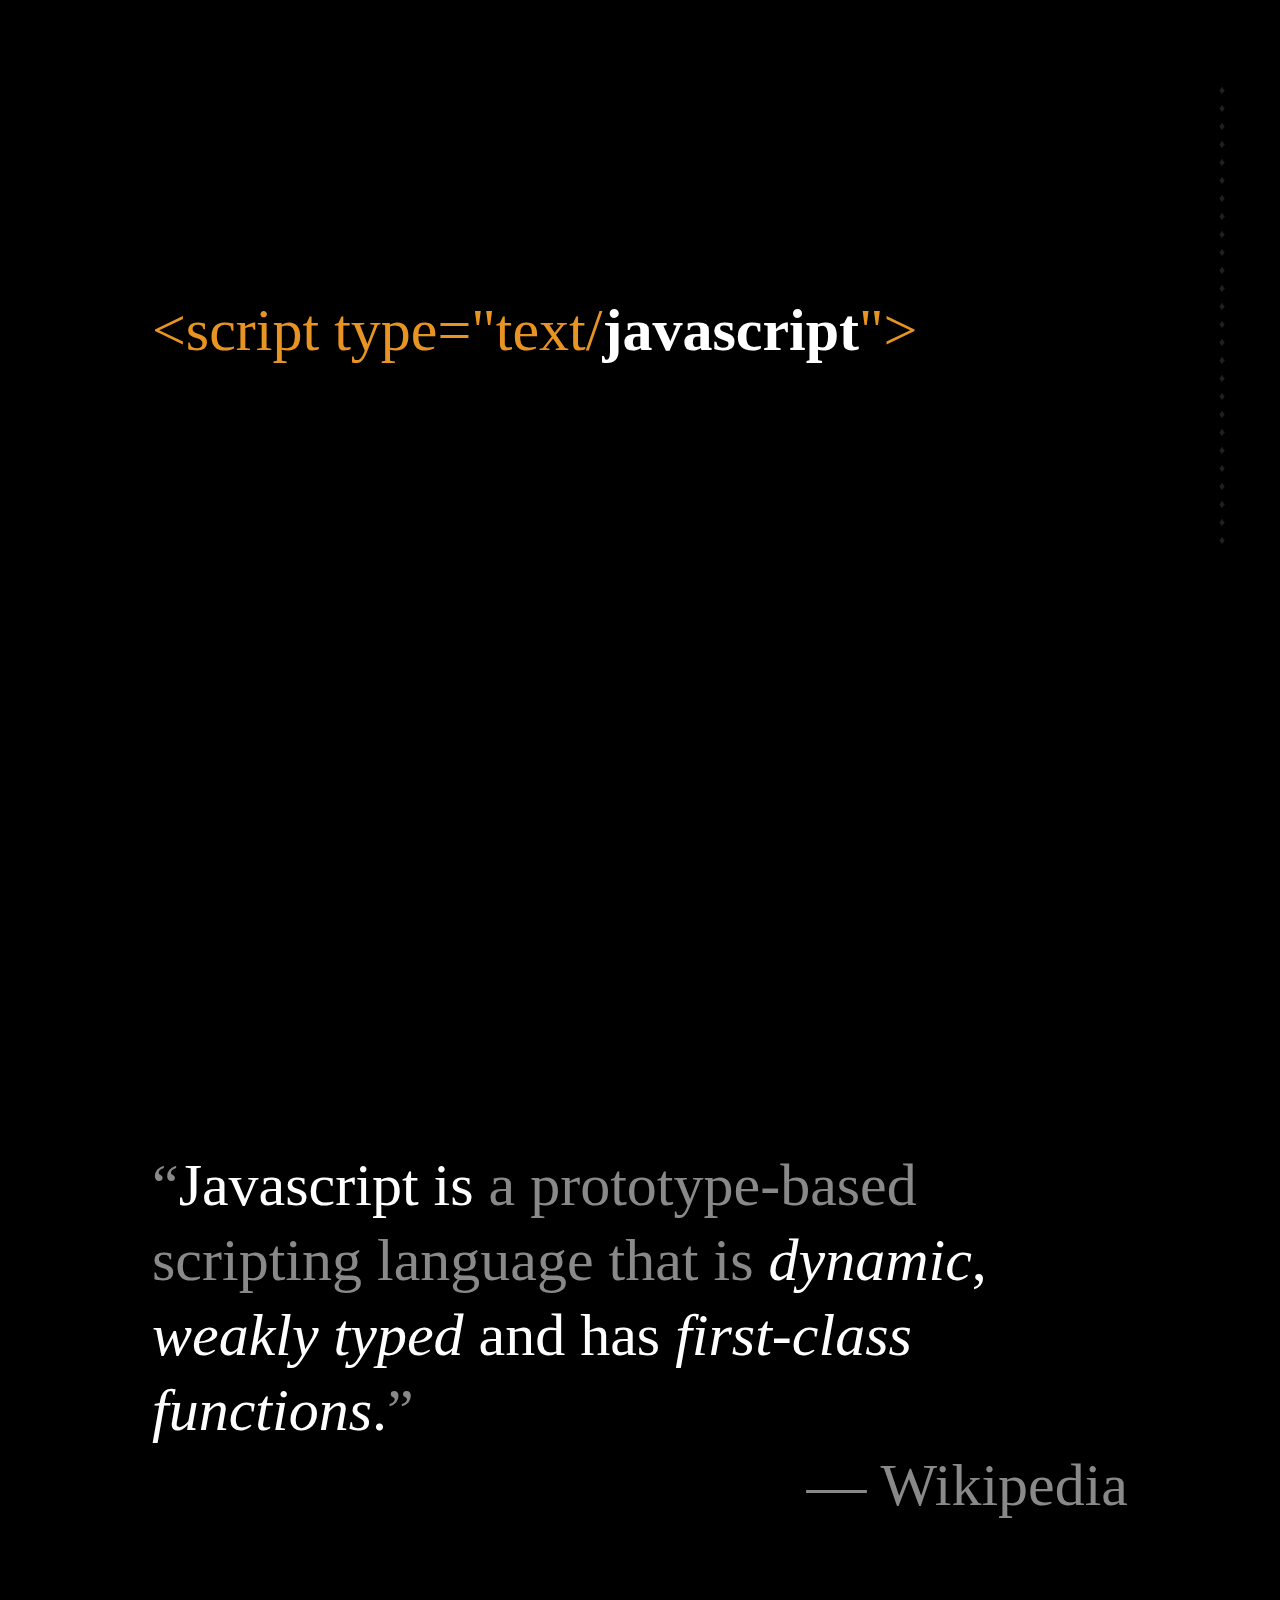
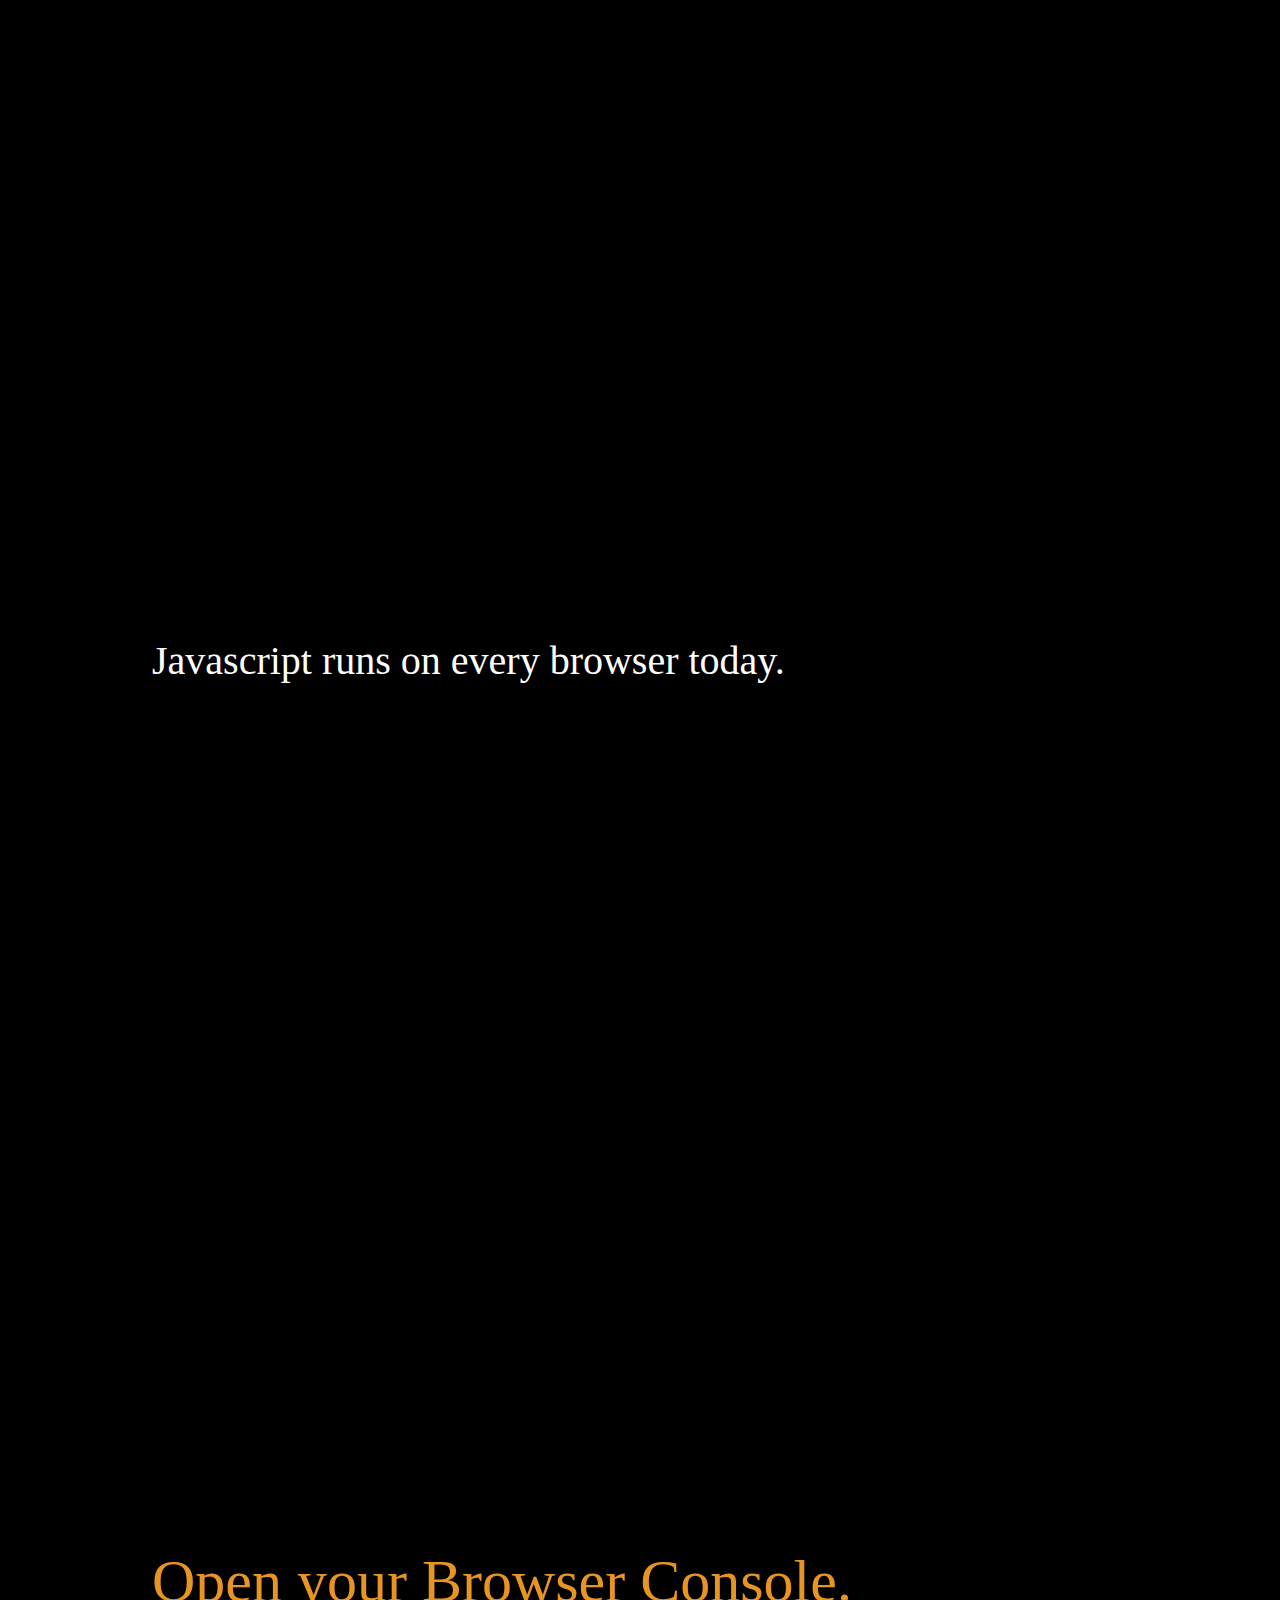
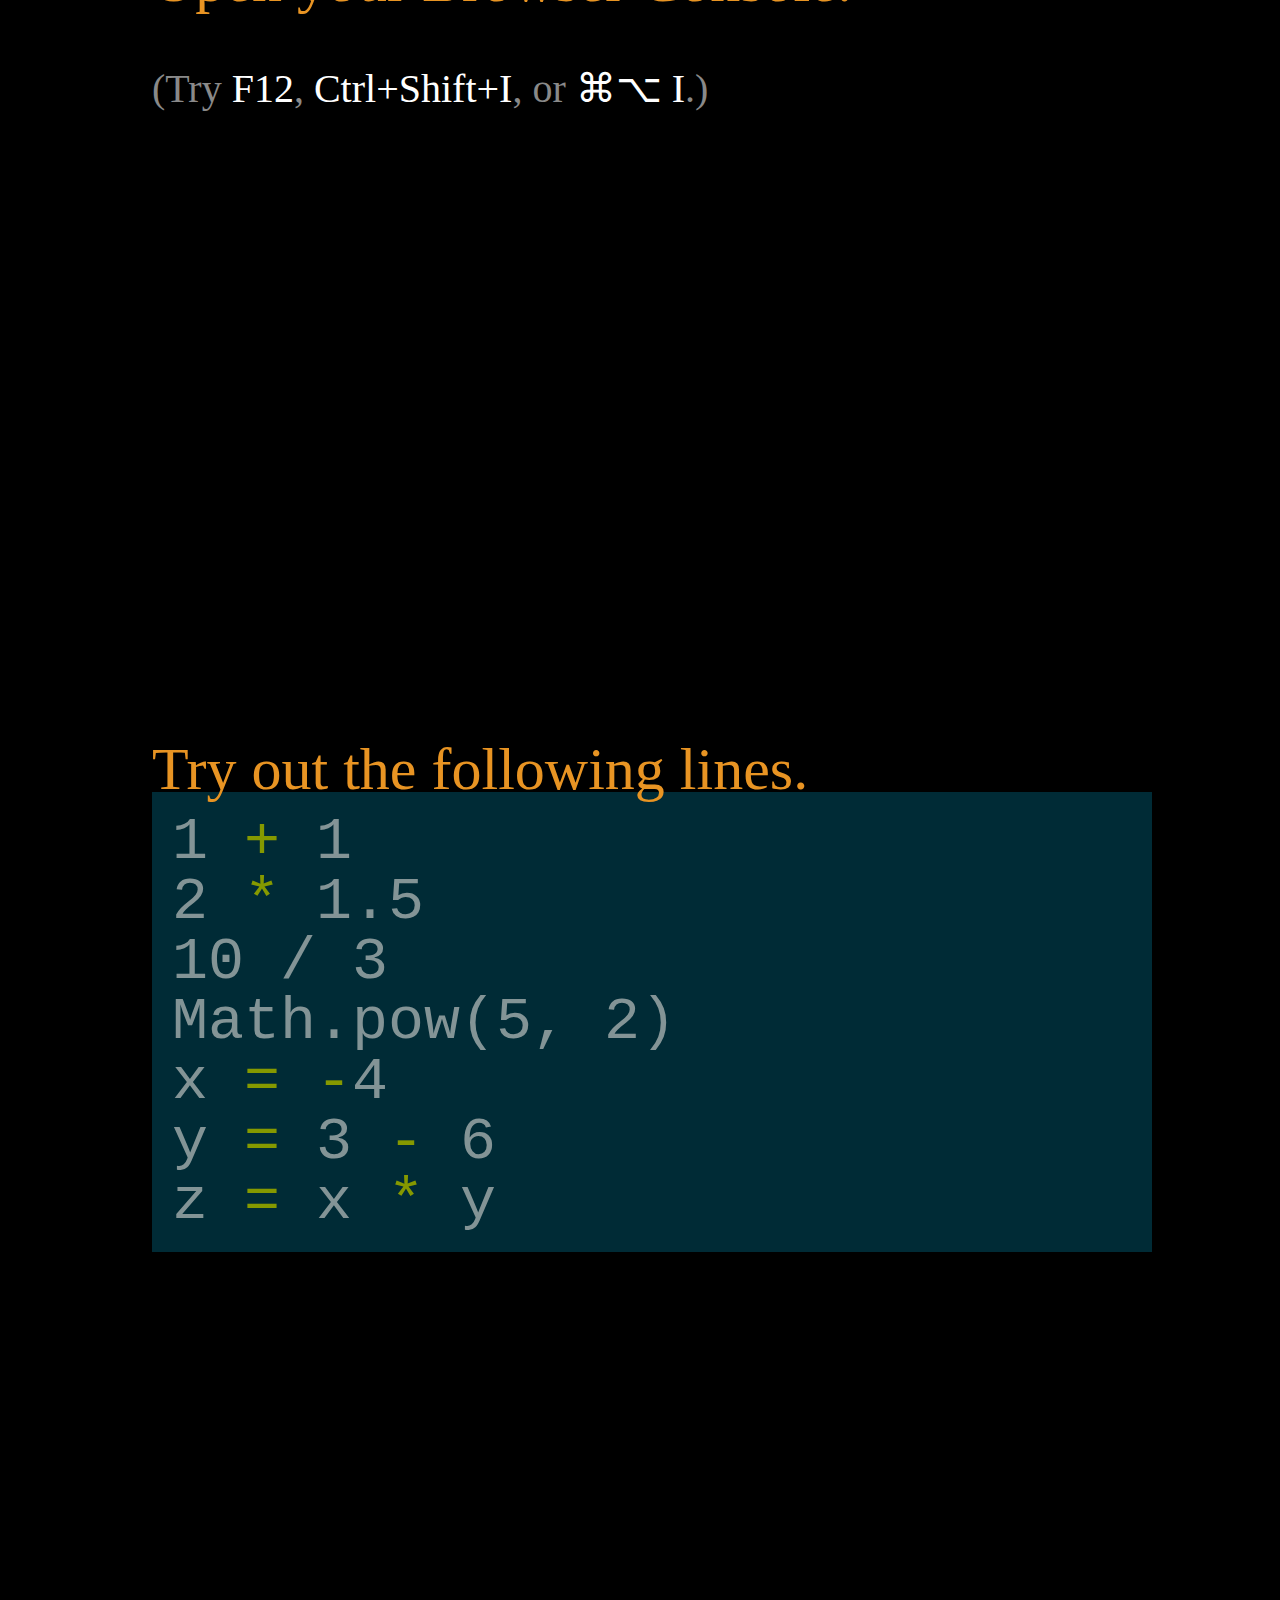
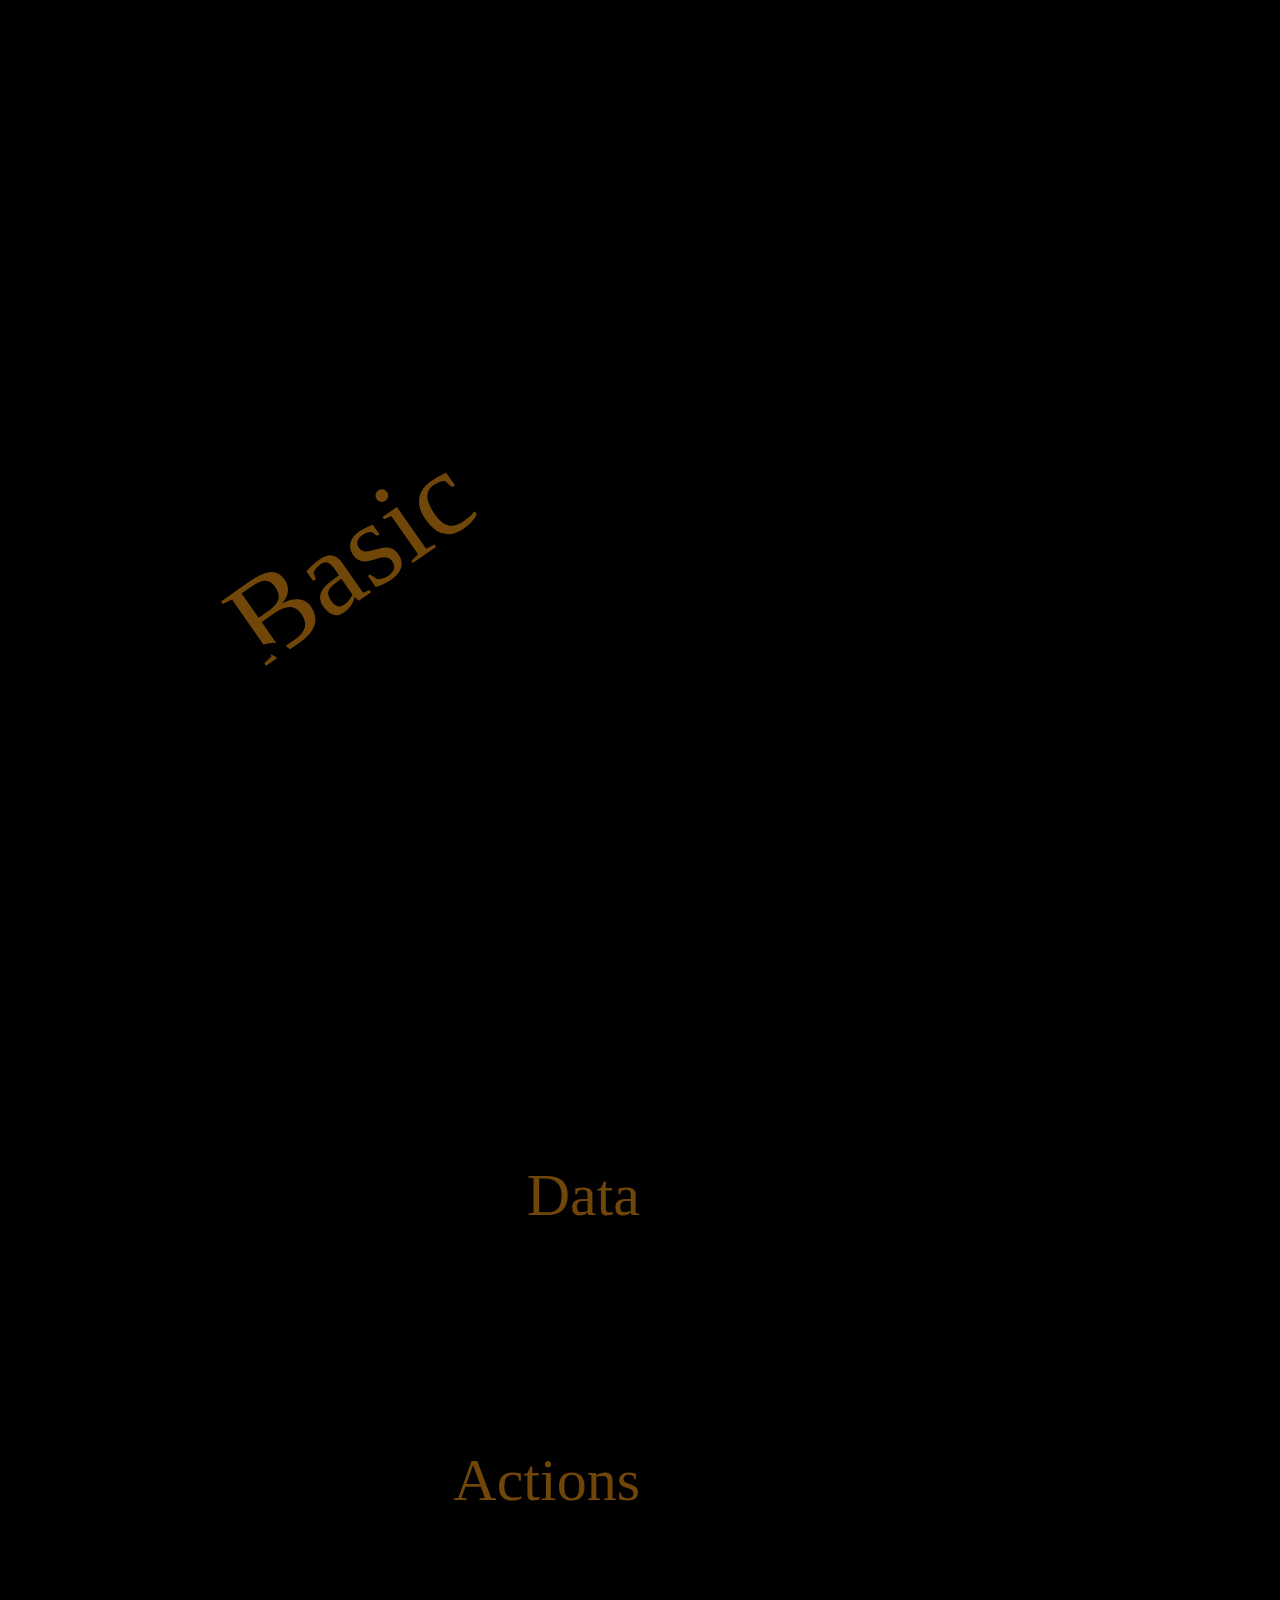
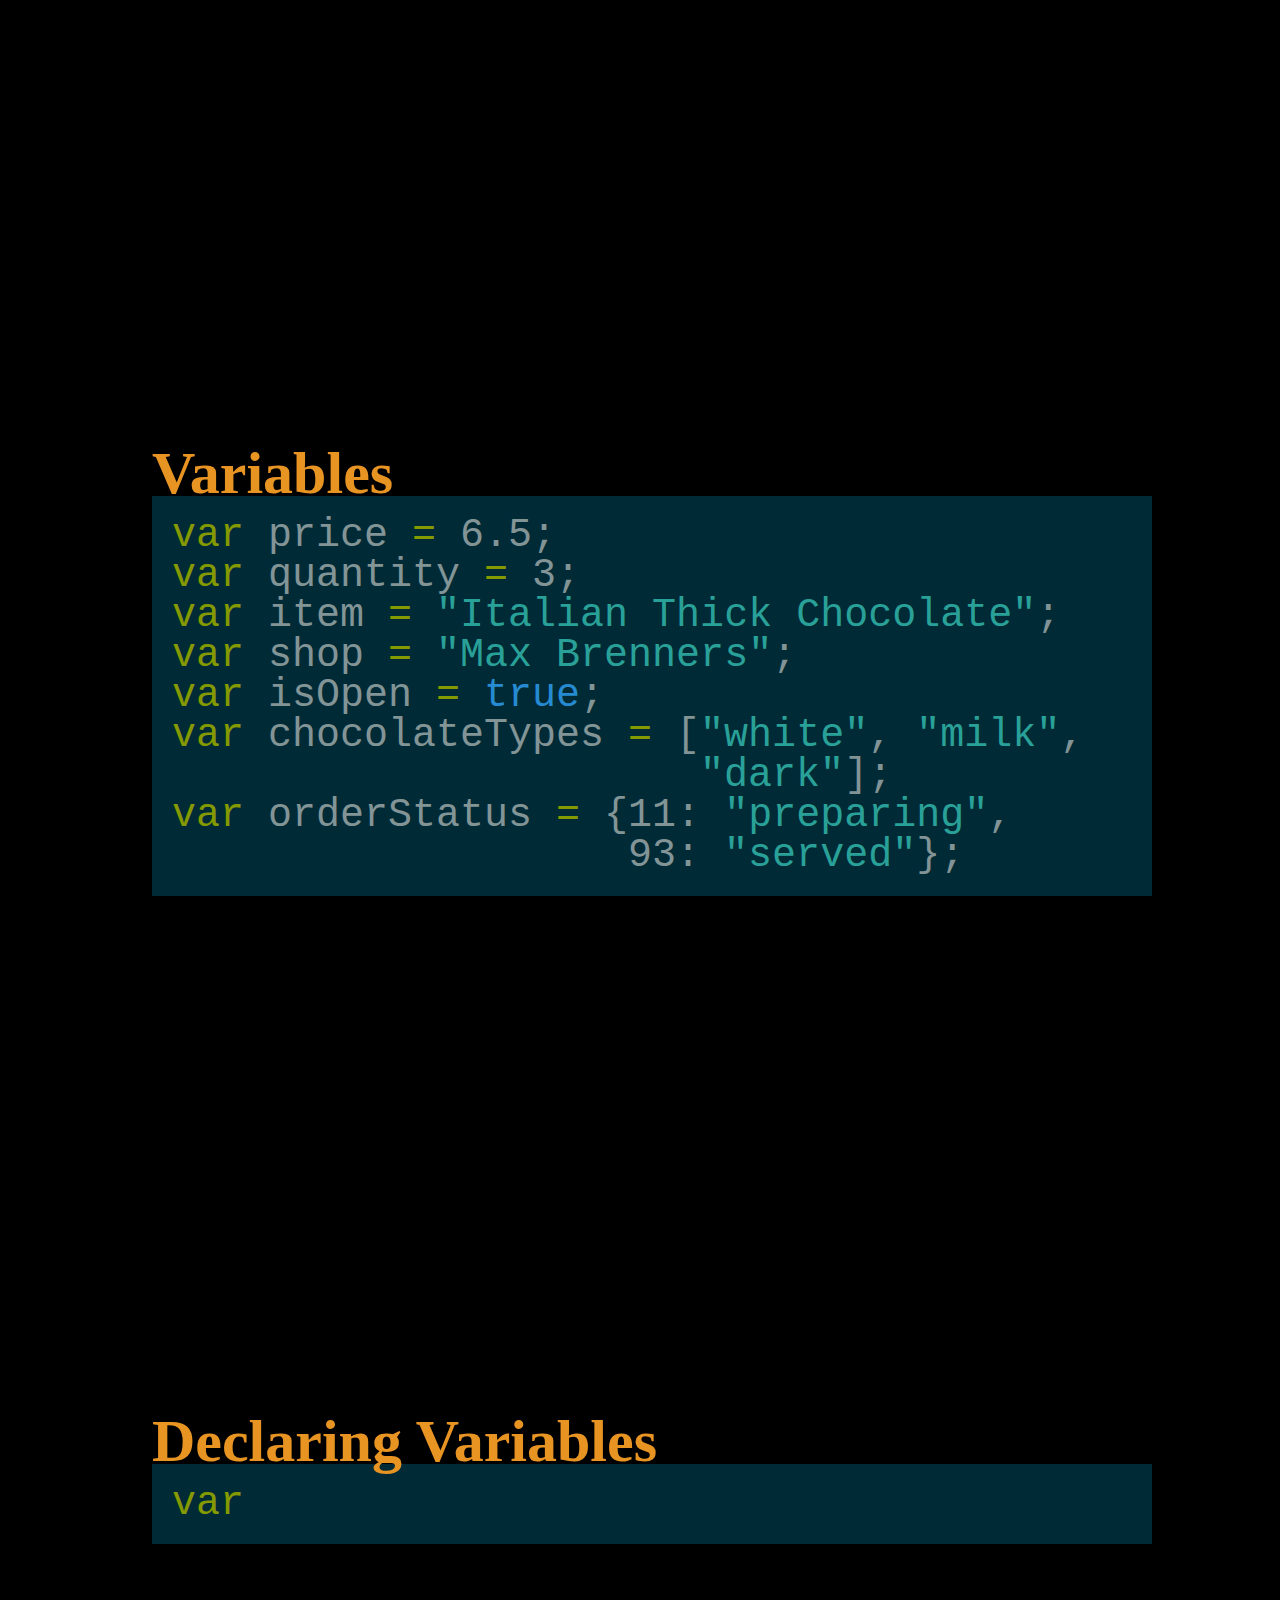
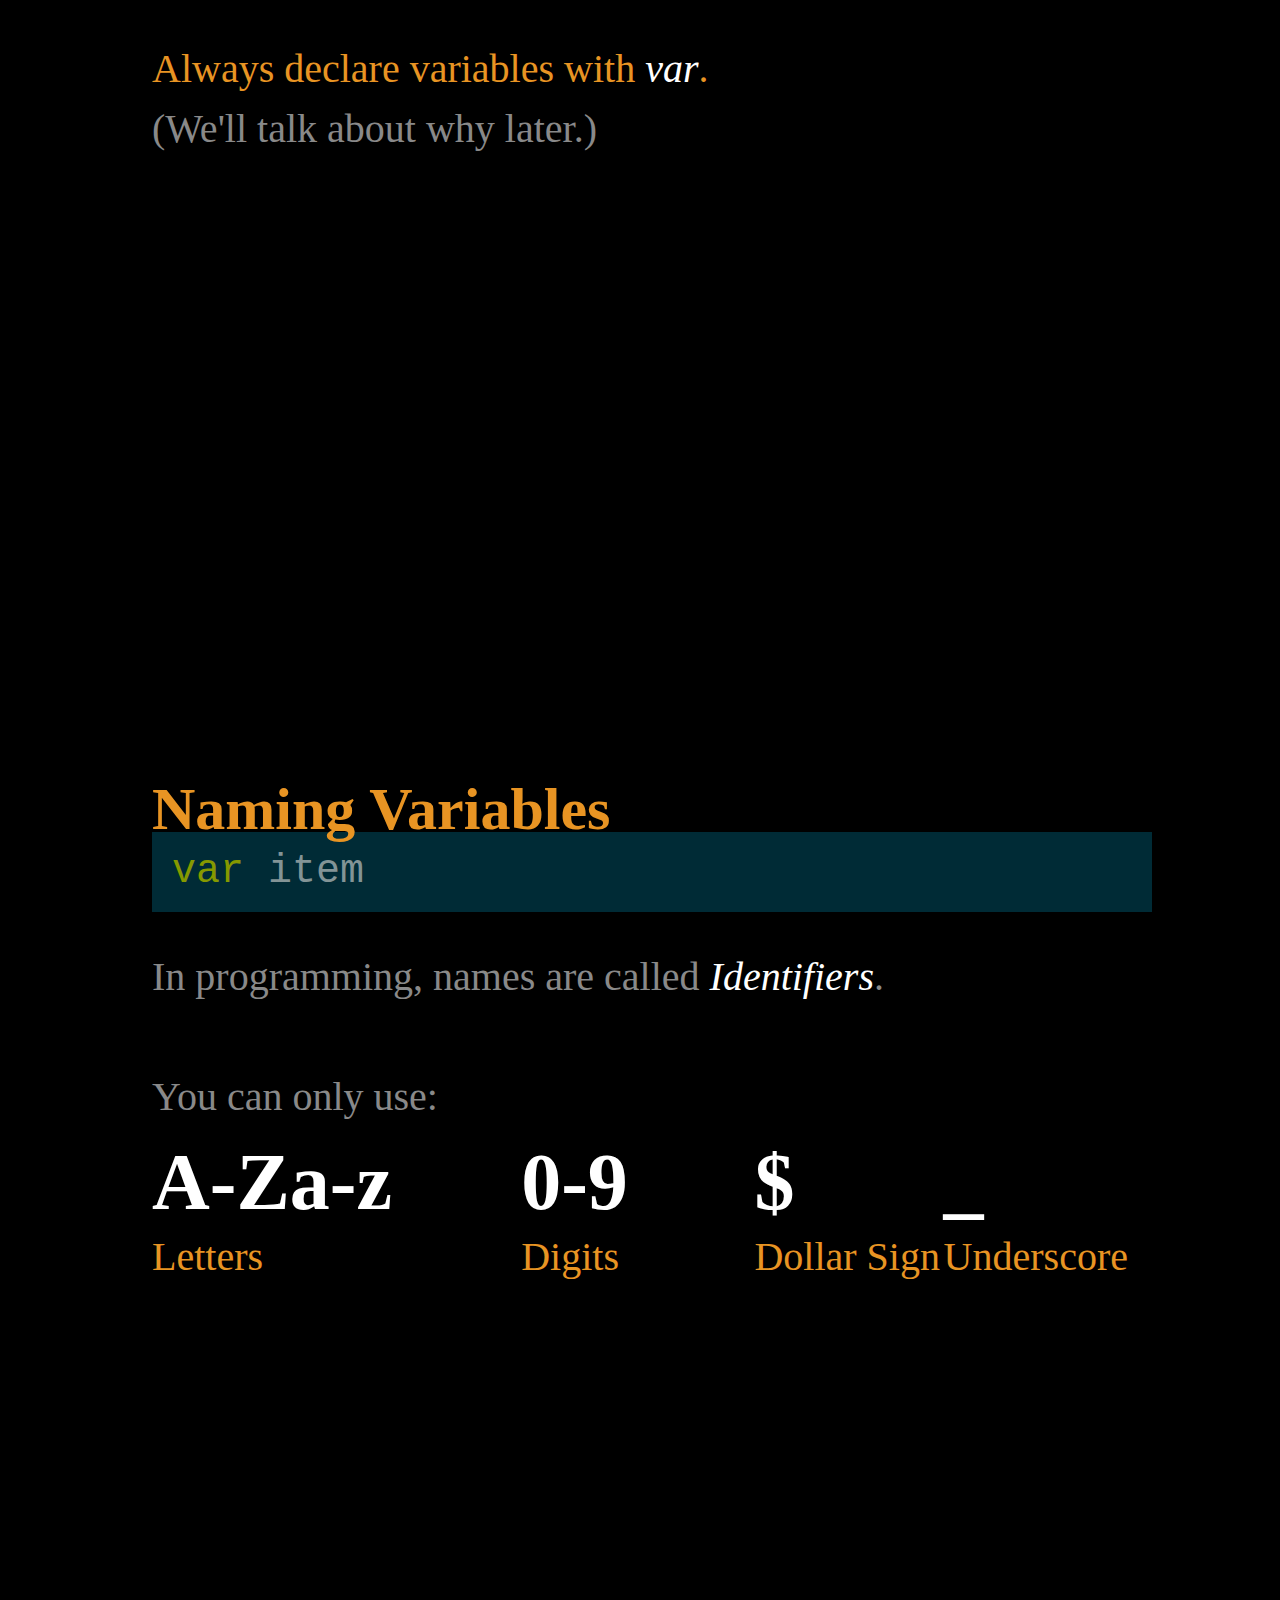
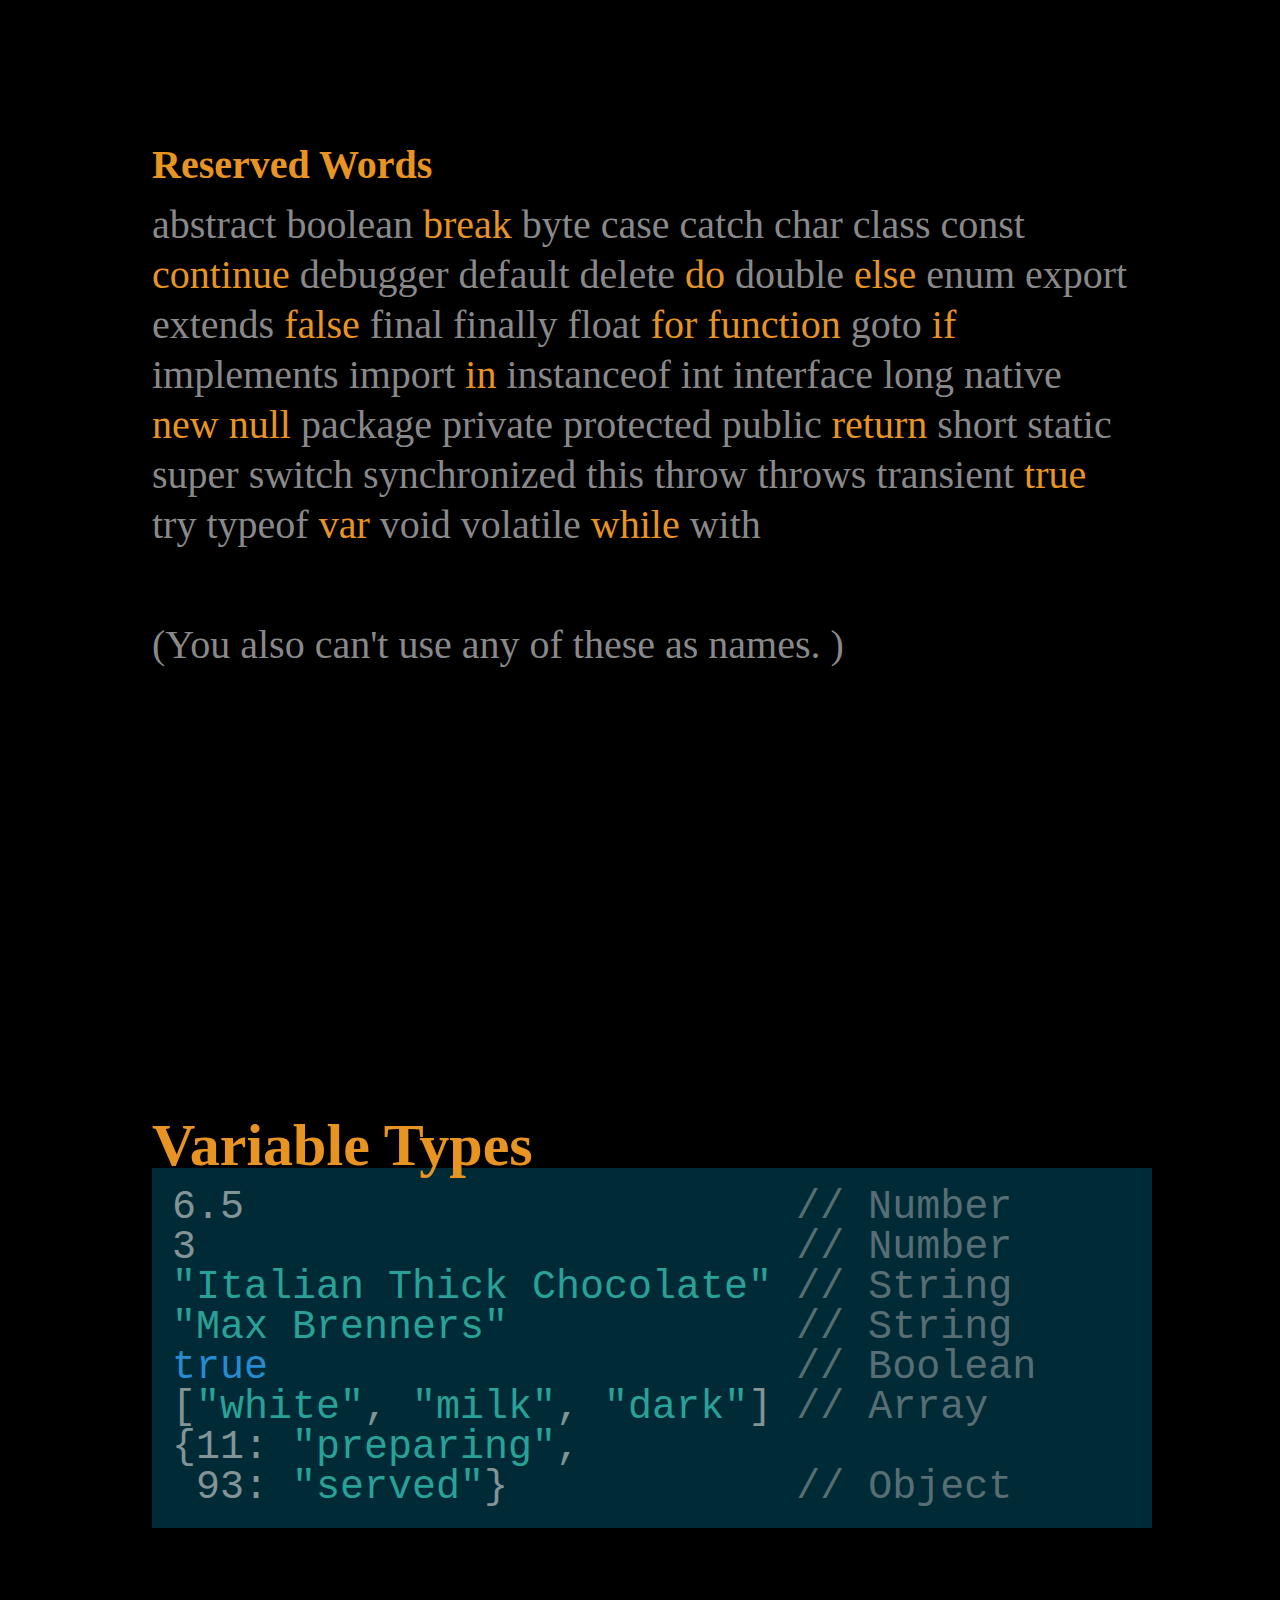
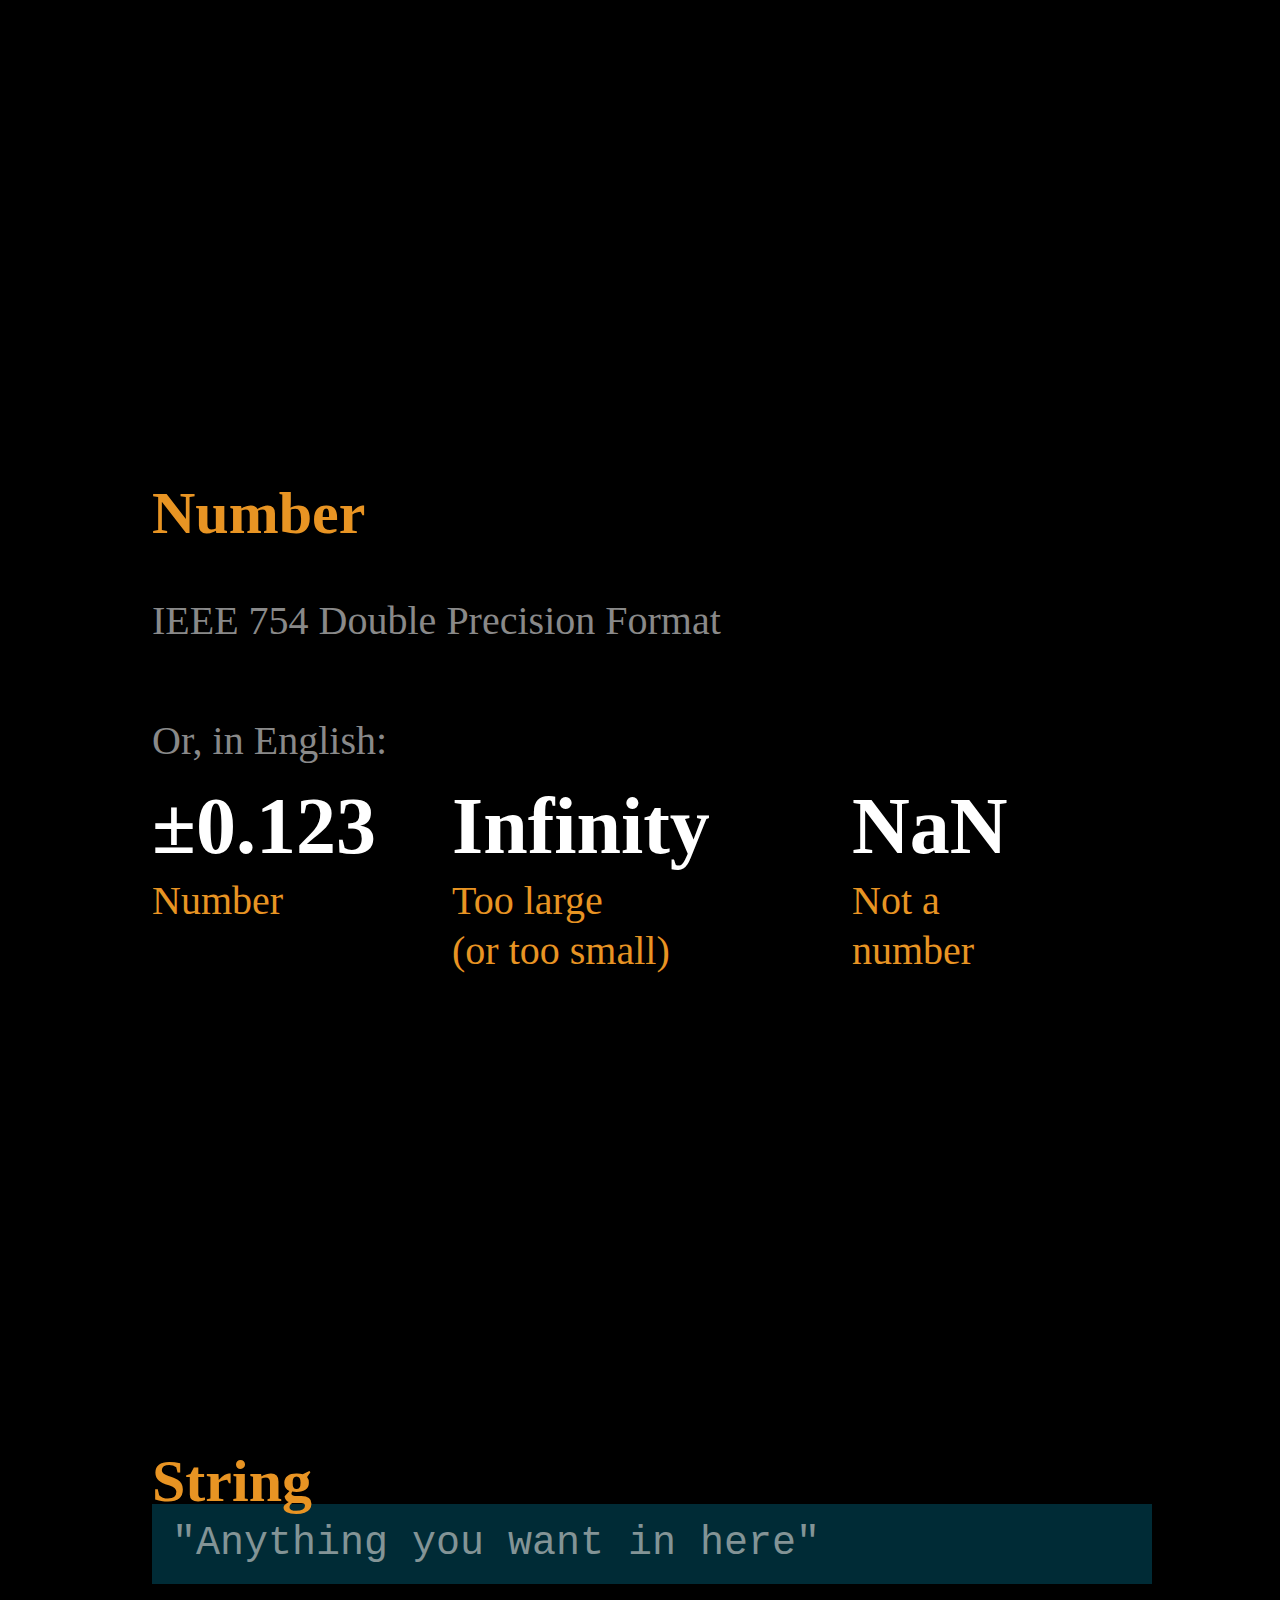
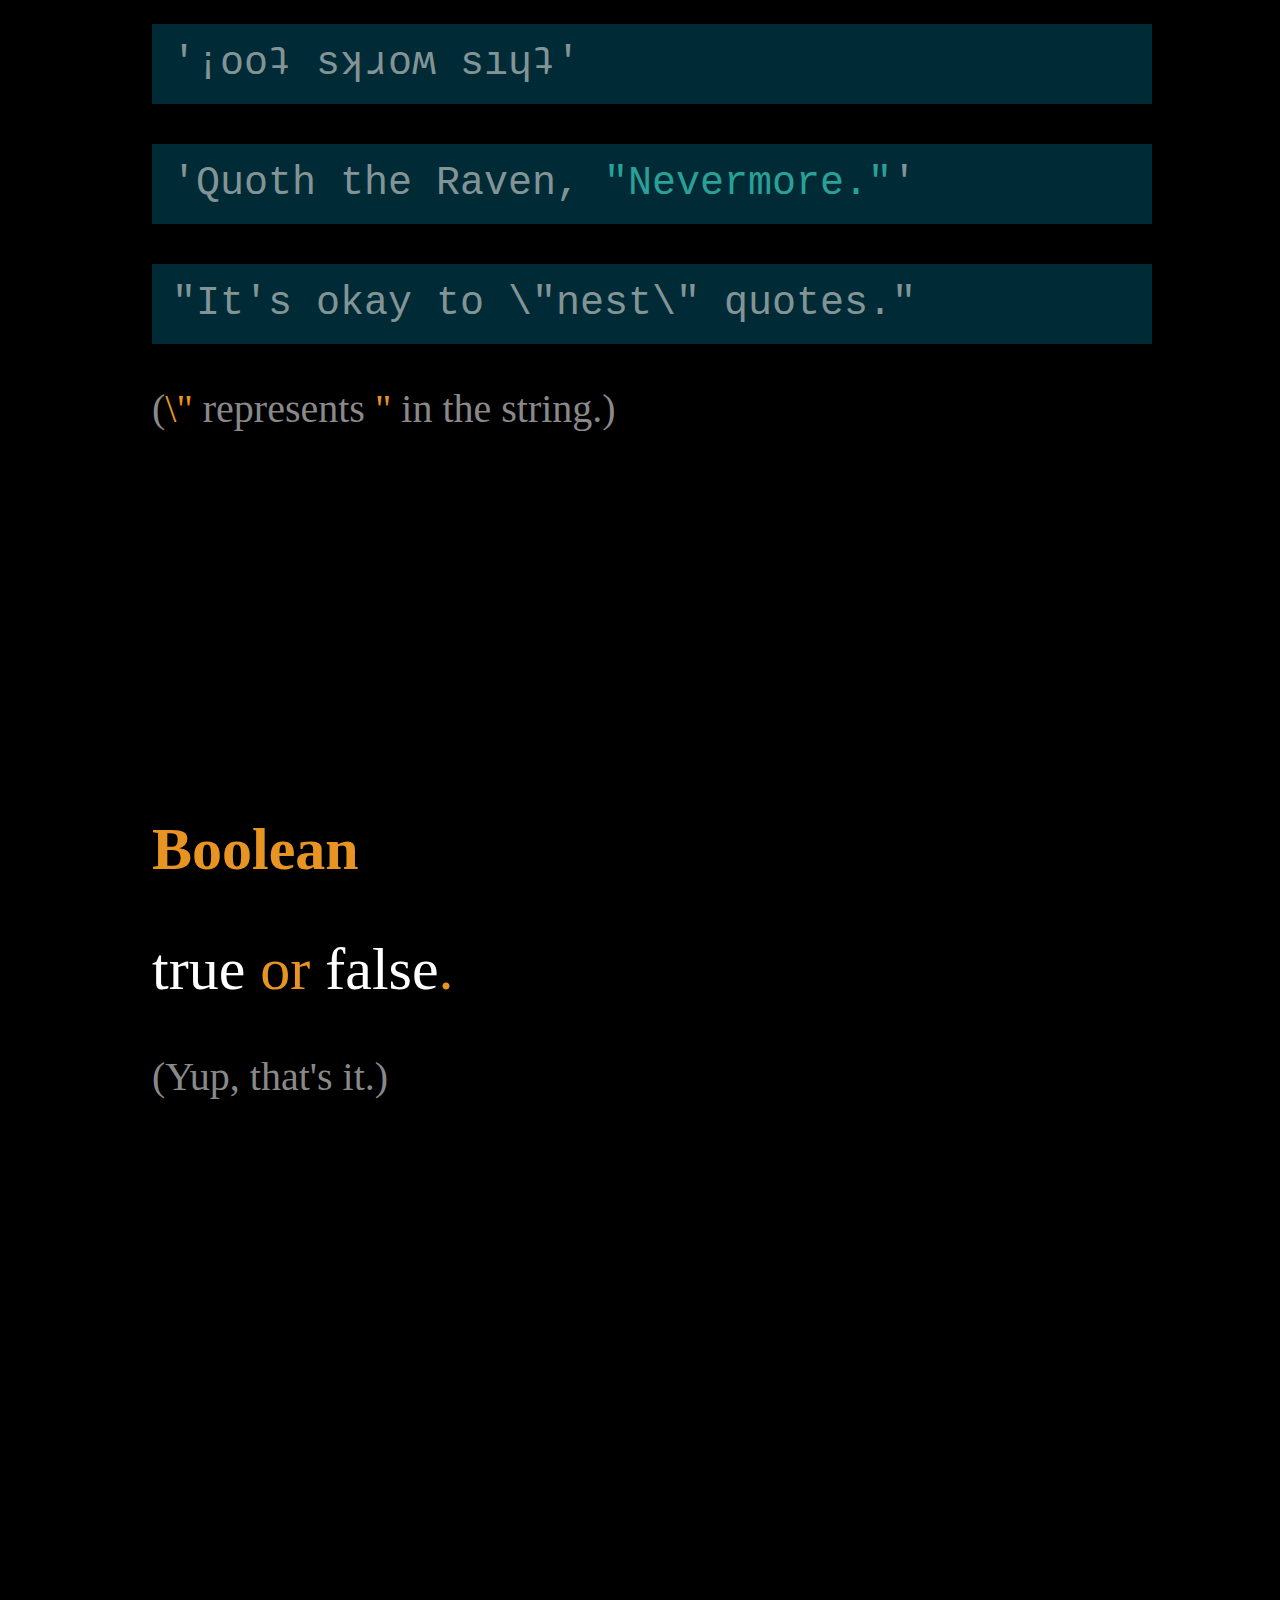
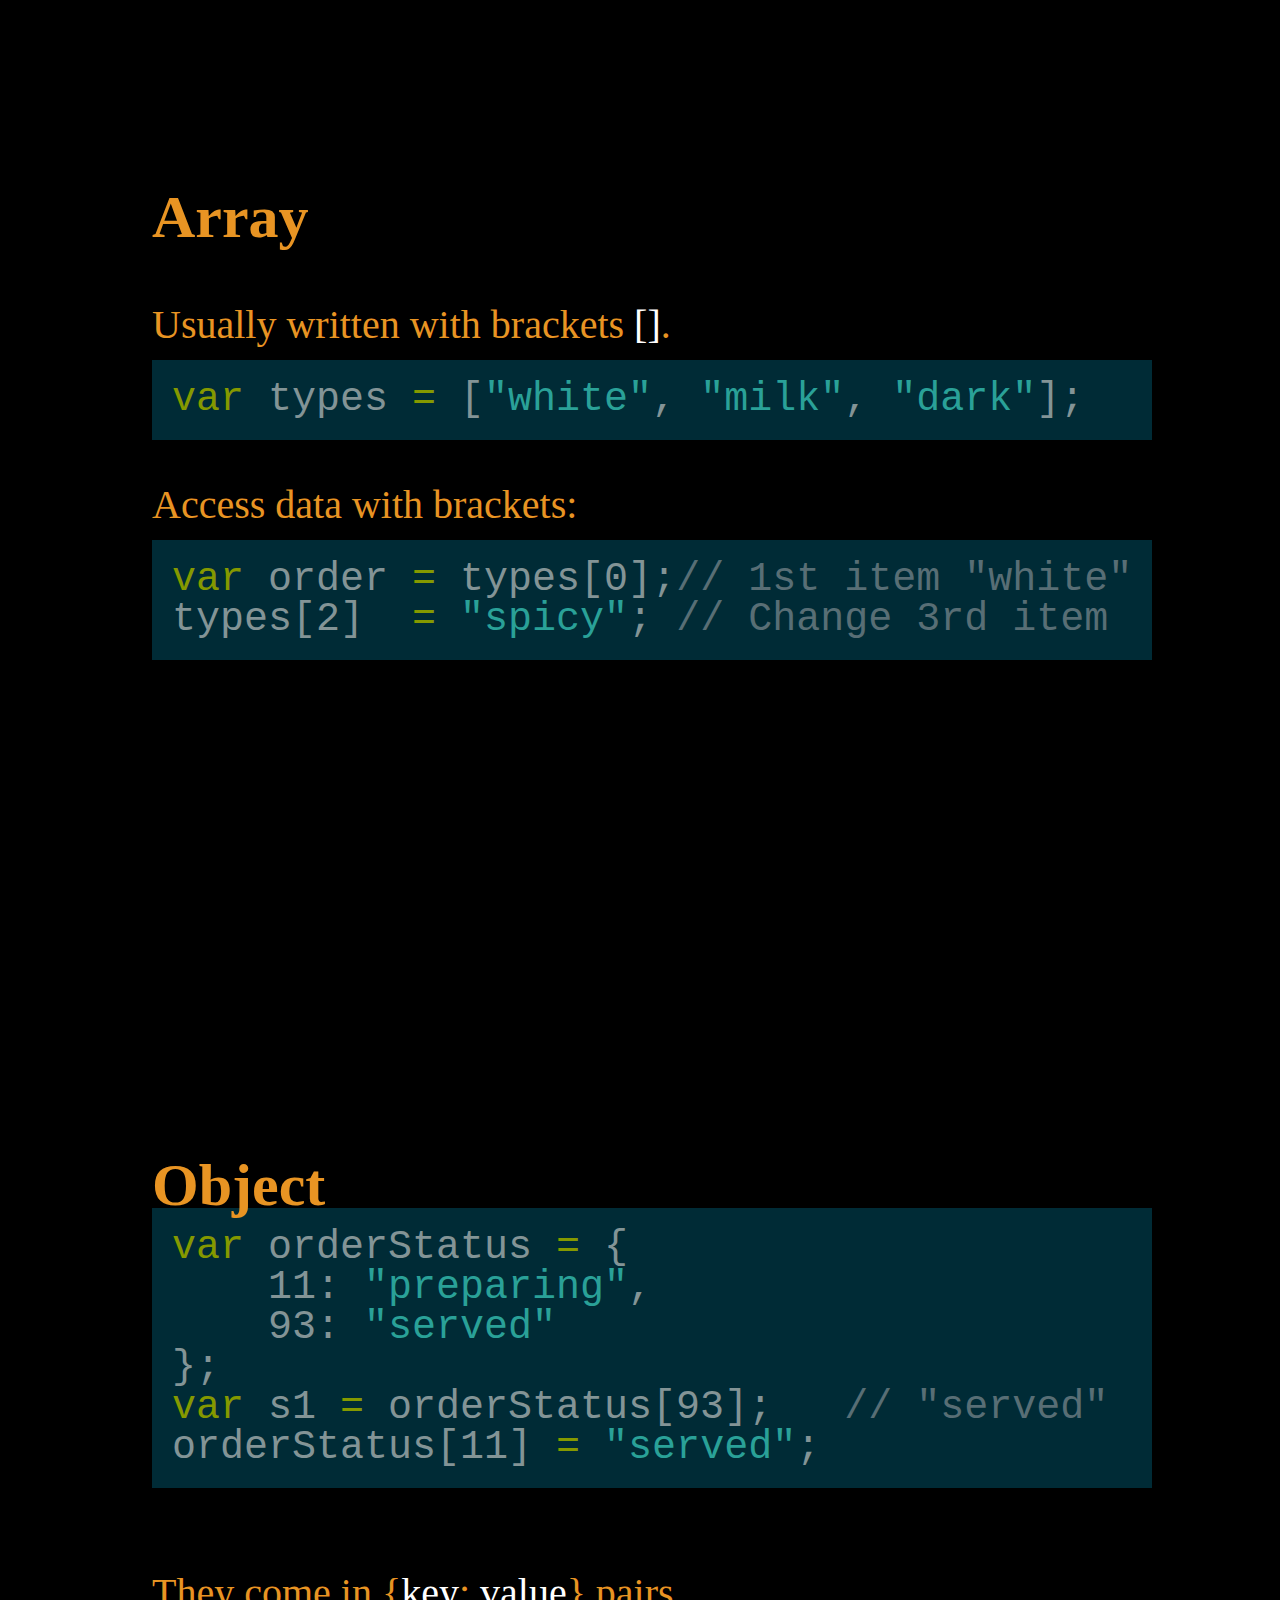
<file: index.html>
<!DOCTYPE html>
<html>
  <head>
    <title>Javascript :: Interative Multimedia Design</title>
    <link rel="stylesheet" type="text/css" href="css/reset.css">
    <link rel="stylesheet" type="text/css" href="css/solarized-dark.css">
    <link rel="stylesheet" type="text/css" href="css/style.css">
    <script type="text/javascript" src="js/jquery-1.8.0.min.js"></script>
    <script type="text/javascript" src="js/jquery.color.js"></script>
    <script type="text/javascript" src="js/present.js"></script>
    <script type="text/javascript" src="js/rainbow/rainbow.min.js"></script>
    <script type="text/javascript" src="js/rainbow/generic.js"></script>
    <script type="text/javascript" src="js/rainbow/html.js"></script>
    <script type="text/javascript" src="js/rainbow/css.js"></script>
    <script type="text/javascript" src="js/rainbow/javascript.js"></script>
    <script type="text/javascript" src="js/live.js#html,js,css"></script>
  </head>

  <body>
    <section id="slides">

      <article>
        <span class="row5">&lt;script type="text/<strong class="white">javascript</strong>"&gt;</span>
      </article>

      <article>
        <p class="row3 grey">“<span class="white">Javascript is</span> a prototype-based scripting language that is <span class="white"><em>dynamic</em>, <em>weakly typed</em> and has <em>first-class functions</em>.</span>”</p>
        <p class="row8 textright grey">— Wikipedia</p>
      </article>

      <article>
        <p class="row5 white small">Javascript runs on every browser today.</p>
      </article>

      <article>
        <p class="row4">Open your Browser Console.</p>
        <p class="row6 small grey">(Try <span class="white">F12</span>, <span class="white">Ctrl+Shift+I</span>, or <span class="white">⌘⌥ I</span>.)</p>
      </article>

      <article>
        <pre class="row2"><code data-language="javascript">1 + 1
2 * 1.5
10 / 3
Math.pow(5, 2)
x = -4
y = 3 - 6
z = x * y</code></pre>
        <p class="row1">Try out the following lines.</p>
      </article>

      <article data-background="#e89423">
        <p class="row4 brown tilt30"
           style="font-size: 120px;">Basic</p>
        <p class="row5 black tilt30"
           style="font-size: 160px">Programming!</p>
      </article>

      <article data-background="#e89423">
        <p class="row0 black bold halfwidth right"><br><br>Variables<br>Types</p>
        <p class="row0 brown halfwidth textright"><br><br>Data</p>
        <p class="row6 black bold halfwidth right"><br>Operators<br>Functions<br>Flow Control</p>
        <p class="row6 brown halfwidth textright"><br>Actions</p>
      </article>

      <article>
        <p class="row1 bold">Variables</p>
        <pre class="row2 small"><code data-language="javascript">var price = 6.5;
var quantity = 3;
var item = "Italian Thick Chocolate";
var shop = "Max Brenners";
var isOpen = true;
var chocolateTypes = ["white", "milk",
                      "dark"];
var orderStatus = {11: "preparing",
                   93: "served"};</code></pre>
      </article>

      <article class="yellow">
        <pre class="row2 small"><code data-language="javascript">var</code></pre>
        <p class="row5 small">Always declare variables with <em class="white">var</em>.</p>
        <p class="row6 grey small">(We'll talk about why later.)</p>
        <p class="row1 bold">Declaring Variables</p>
      </article>

      <article>
        <pre class="row2 small"><code data-language="javascript">var item</code></pre>
        <p class="row4 grey small">In programming, names are called <em class="white">Identifiers</em>.</p>
        <p class="row6 grey small">You can only use:</p>
        <table class="row7 big white bold">
          <tr>
            <td width="400">A-Za-z</td>
            <td width="250">0-9</td>
            <td width="200">$</td>
            <td width="120">_</td>
          </tr>
          <tr class="small yellow thin">
            <td>Letters</td>
            <td>Digits</td>
            <td>Dollar Sign</td>
            <td>Underscore</td>
          </tr>
        </table>
        <p class="row1 bold yellow">Naming Variables</p>
      </article>

      <article>
        <p class="row1 bold small">Reserved Words</p>
        <p class="row2 grey small">
        abstract
        boolean
        <span class="yellow">break</span>
        byte
        case
        catch
        char
        class
        const
        <span class="yellow">continue</span>
        debugger
        default
        delete
        <span class="yellow">do</span>
        double
        <span class="yellow">else</span>
        enum
        export
        extends
        <span class="yellow">false</span>
        final
        finally
        float
        <span class="yellow">for</span>
        <span class="yellow">function</span>
        goto
        <span class="yellow">if</span>
        implements
        import
        <span class="yellow">in</span>
        instanceof
        int
        interface
        long
        native
        <span class="yellow">new</span>
        <span class="yellow">null</span>
        package
        private
        protected
        public
        <span class="yellow">return</span>
        short
        static
        super
        switch
        synchronized
        this
        throw
        throws
        transient
        <span class="yellow">true</span>
        try
        typeof
        <span class="yellow">var</span>
        void
        volatile
        <span class="yellow">while</span>
        with
        </p>
        <p class="row9 grey small">(You also can't use any of these as names. )</p>
      </article>

      <article>
        <pre class="row2 small"><code data-language="javascript">6.5                       // Number
3                         // Number
"Italian Thick Chocolate" // String
"Max Brenners"            // String
true                      // Boolean
["white", "milk", "dark"] // Array
{11: "preparing",
 93: "served"}            // Object</code></pre>
        <p class="row1 bold">Variable Types</p>
      </article>

      <article>
        <p class="row1 bold">Number</p>
        <p class="row3 small grey">IEEE 754 Double Precision Format</p>
        <p class="row5 grey small">Or, in English:</p>
        <table class="row6 big white bold">
          <tr>
            <td width="300">±0.123</td>
            <td width="400">Infinity</td>
            <td width="200">NaN</td>
          </tr>
          <tr class="small yellow thin">
            <td>Number</td>
            <td>Too large<br>(or too small)</td>
            <td>Not a number</td>
          </tr>
        </table>
      </article>

      <article>
        <pre class="row2 small"><code data-language="javascript">"Anything you want in here"</code></pre>
        <pre class="row4 small"><code data-language="javascript">'¡ooʇ sʞɹoʍ sıɥʇ'</code></pre>
        <pre class="row6 small"><code data-language="javascript">'Quoth the Raven, "Nevermore."'</code></pre>
        <pre class="row8 small"><code data-language="javascript">"It's okay to \"nest\" quotes."</code></pre>
        <p class="rowA grey small">(<span class="yellow">\"</span> represents <span class="yellow">"</span> in the string.)</p>
        <p class="row1 bold">String</p>
      </article>

      <article>
        <p class="row1 bold">Boolean</p>
        <p class="row3"><span class="white">true</span> or <span class="white">false</span>.</p>
        <p class="row5 grey small">(Yup, that's it.)</p>
      </article>

      <article>
        <p class="row1 bold">Array</p>
        <p class="row3 small">Usually written with brackets <span class="white">[]</span>.</p>
        <pre class="row4 small"><code data-language="javascript">var types = ["white", "milk", "dark"];</code></pre>
        <p class="row6 small">Access data with brackets:</p>
        <pre class="row7 small"><code data-language="javascript">var order = types[0];// 1st item "white"
types[2]  = "spicy"; // Change 3rd item</code></pre>
      </article>

      <article>
        <pre class="row2 small"><code data-language="javascript">var orderStatus = {
    11: "preparing",
    93: "served"
};
var s1 = orderStatus[93];   // "served"
orderStatus[11] = "served";
</code></pre>
        <p class="row8 small">They come in {<span class="white">key</span>: <span class="white">value</span>} pairs.</p>
        <p class="row9 grey small">(Similar to an Array? It's more powerful.)</p>
        <p class="row1 bold">Object</p>
      </article>

      <article>
        <pre class="row2 small"><code data-language="javascript">var menu = {
    waffleForOne: 12,
    waffleForTwo: 16,
    bananaCrepe: 14
};
var order = menu.waffleForTwo
          + menu.bananaCrepe;   // 26
</code></pre>
        <p class="row8 small">If keys are named like identifiers, their values can be accessed by the dot <span class="white">.</span> operator.</p>
        <p class="row1 bold">Object continued</p>
      </article>

      <article data-background="#e89423" class="black">
        <p class="row1">What are their types?</p>
        <p class="row3 big bold code">89.3<br>
[2, 3, 4, "hello"]<br>
{colour: yellow}<br>
"Hi there!"<br>
true</p>
      </article>

      <article>
        <p class="row3 small">You've already seen a few:</p>
        <pre class="row4 small"><code data-language="javascript">+ - * / =</code></pre>
        <p class="row6 small">You can use <span class="white">+</span> to concatenate strings:</p>
        <pre class="row7 small"><code data-language="javascript">var fruit = "apple";
var fruits = fruit + " and orange";</code></pre>
        <p class="row1 bold">Operators</p>
      </article>

      <article>
        <p class="row3 small">Some are familiar, some might be strange.</p>
        <pre class="row4 small"><code data-language="javascript">1 < 2
4 > 3
2 <= 2
3 >= 1
1 != 2
5 == 5</code></pre>
        <p class="rowA small">The "bang" <span class="white">!</span> here means "<span class="white"><em>not</em></span>".</p>
        <p class="row1 bold">Comparisons</p>
      </article>

      <article>
        <pre class="row2 small"><code data-language="javascript">1 === 1       // true
1 === "1"     // false
1 == 1        // true
1 == "1"      // true</code></pre>
        <p class="row6 small">They compare both <span class="white">value</span> and <span class="white">type</span>.</p>
        <p class="row8 small">Good practice: prefer === over == and !== over !=.</p>
        <p class="row9 small grey">(We'll talk about why later.)</p>
        <p class="row1 bold">"Triple Equals" Comparisons
      </article>

      <article>
        <pre class="row2 small"><code data-language="javascript">&& || !</code></pre>
        <p class="row4 small">You can <span class="white">combine</span> two Boolean values:</p>
        <pre class="row5 small"><code data-language="javascript">true && false    // false
true && true     // true
true || false    // true
true || true     // true</code></pre>
        <p class="row9 small">Or <span class="white">reverse</span> one:</p>
        <pre class="rowA small"><code data-language="javascript">!true            // false</code></pre>
        <p class="row1 bold">Logical Operators</p>
      </article>

      <article>
        <p class="row4 bold code" style="font-size:180px;">function()</p>
      </article>

      <article>
        <pre class="row2"><code data-language="javascript">function add(a, b) {
  return a + b;
}</code></pre>
        <p class="row7 small">You can call a function.</p>
        <pre class="row8"><code data-language="javascript">var result = add(10, 90);</code></pre>
        <p class="row1 bold">Functions</p>
      </article>

      <article>
        <pre class="row2 small"><code data-language="javascript">function holy(object) {
  return "Holy " + object;
}

function steel(object) {
  return object + " of steel";
}

function question() {
  return holy(steel("Batman"));
}</code></pre>
        <p class="row1 bold">Functions, part II</p>
      </article>

    </section>
  </body>
</html>
</file>
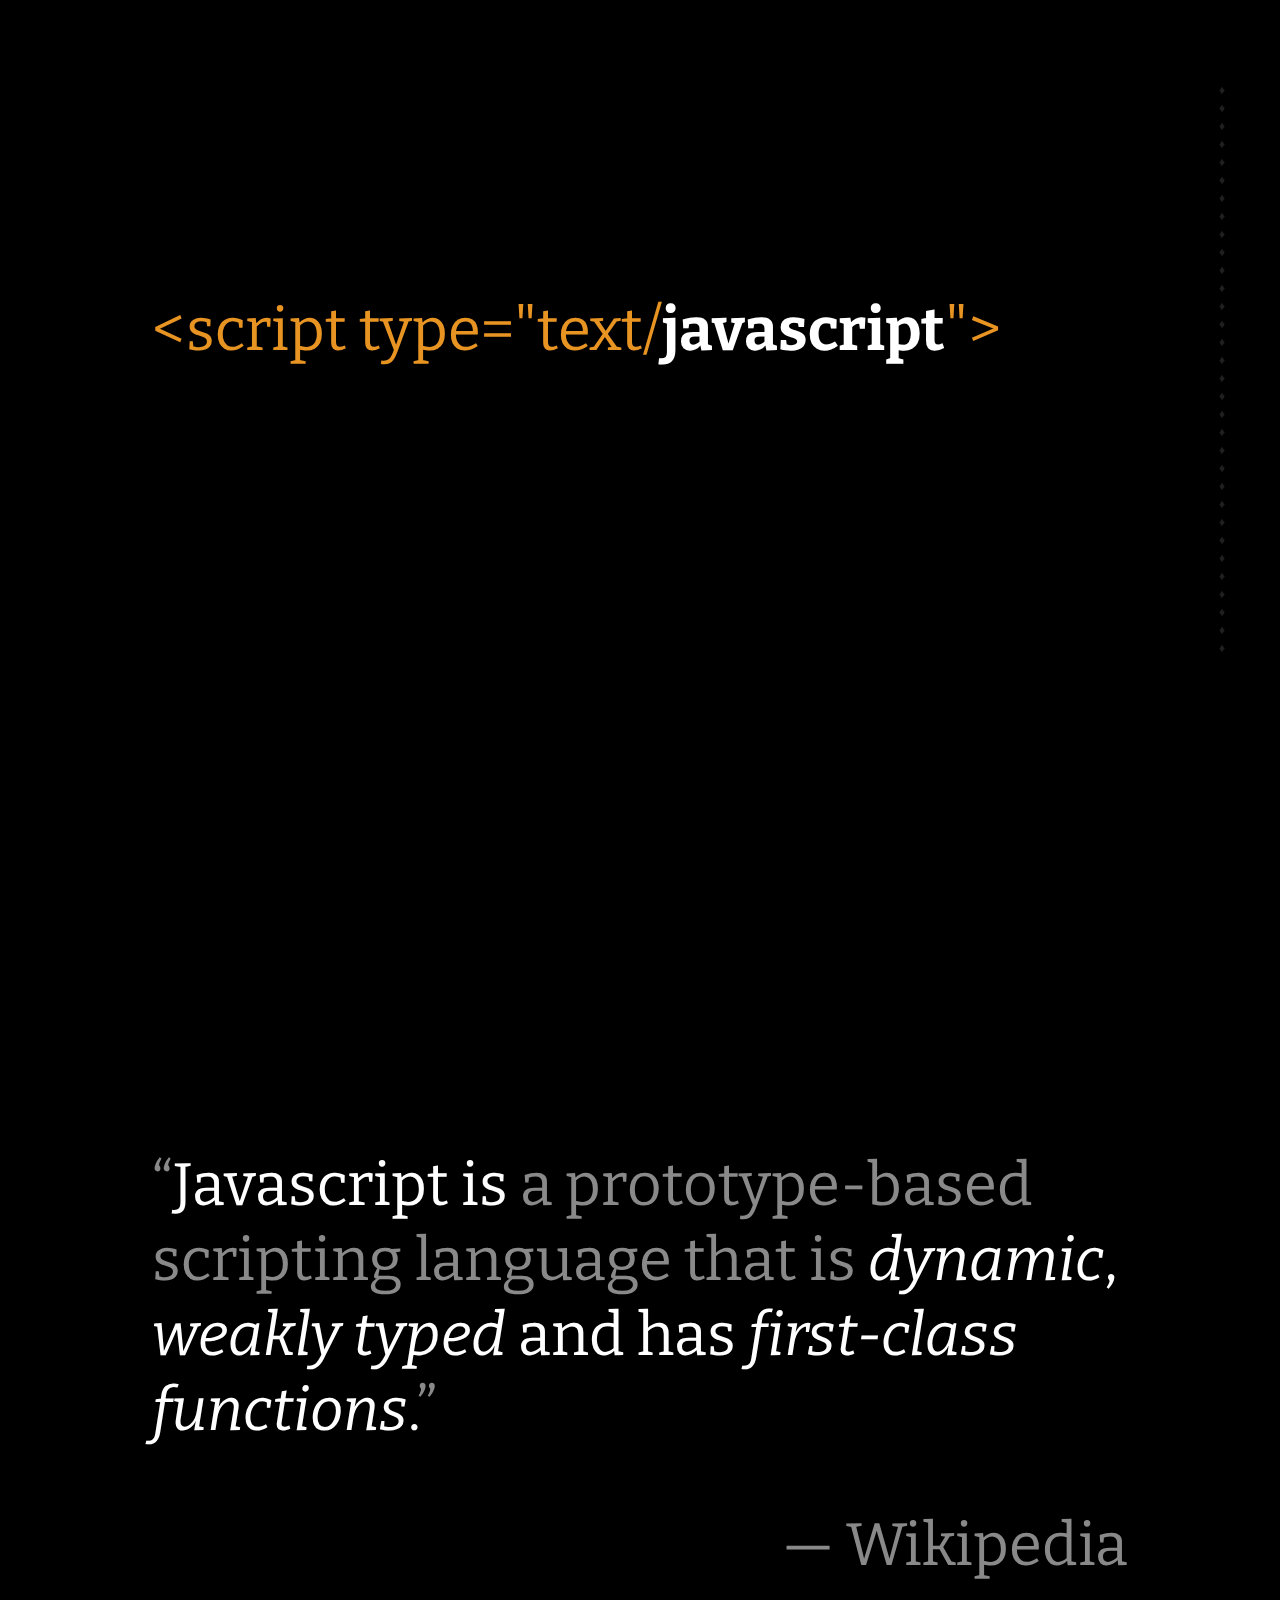
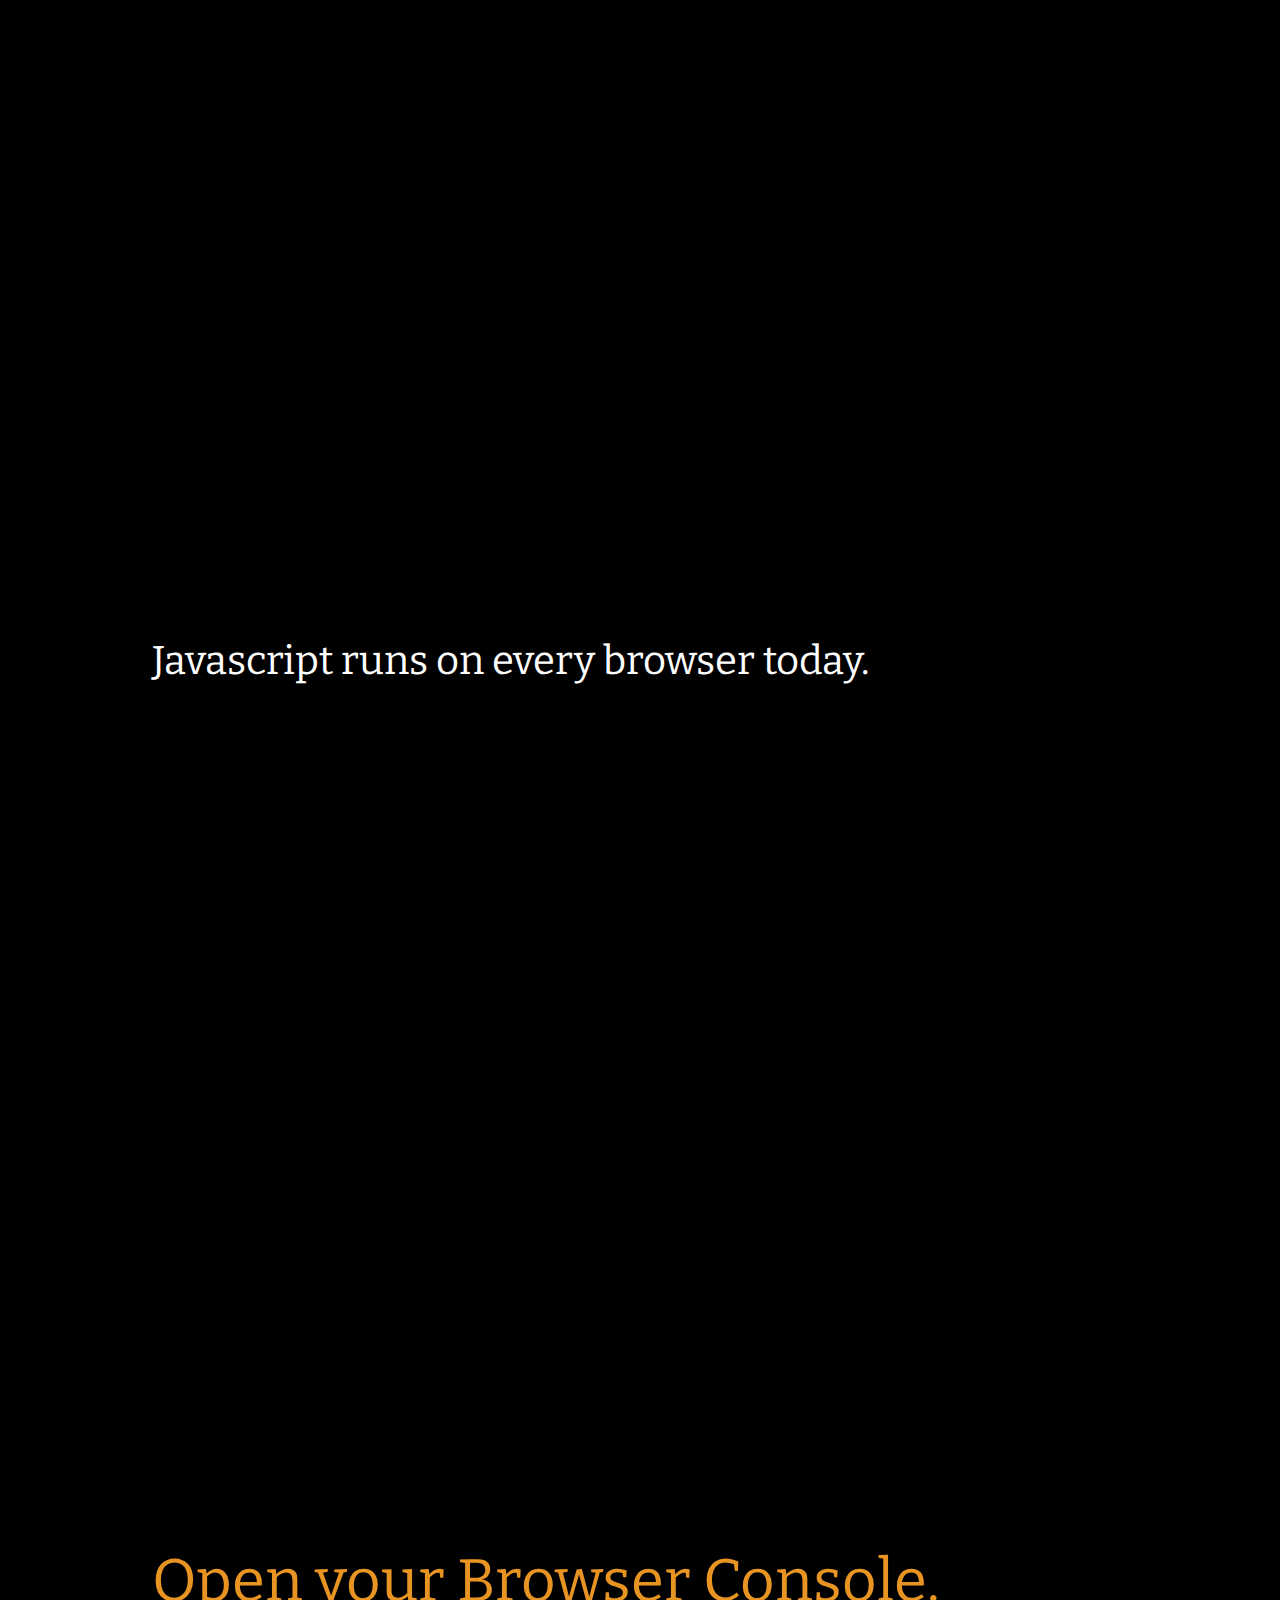
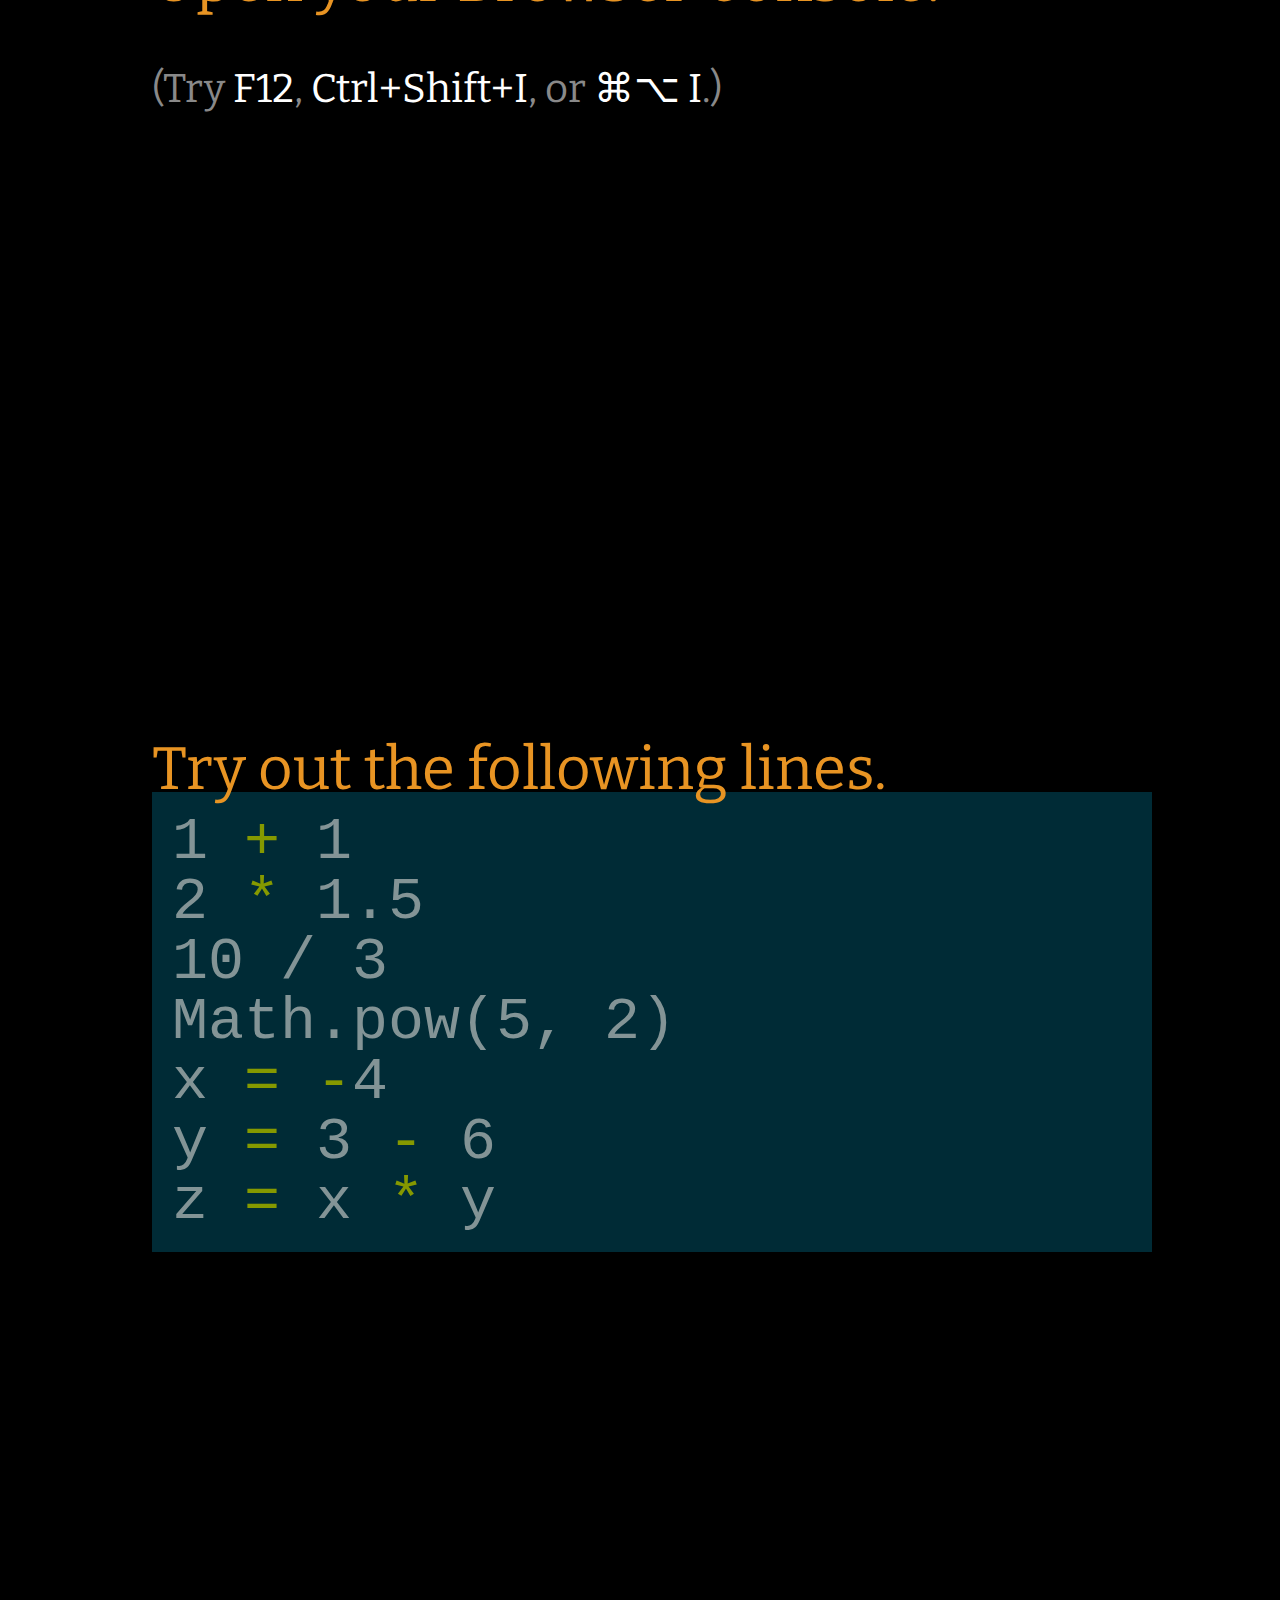
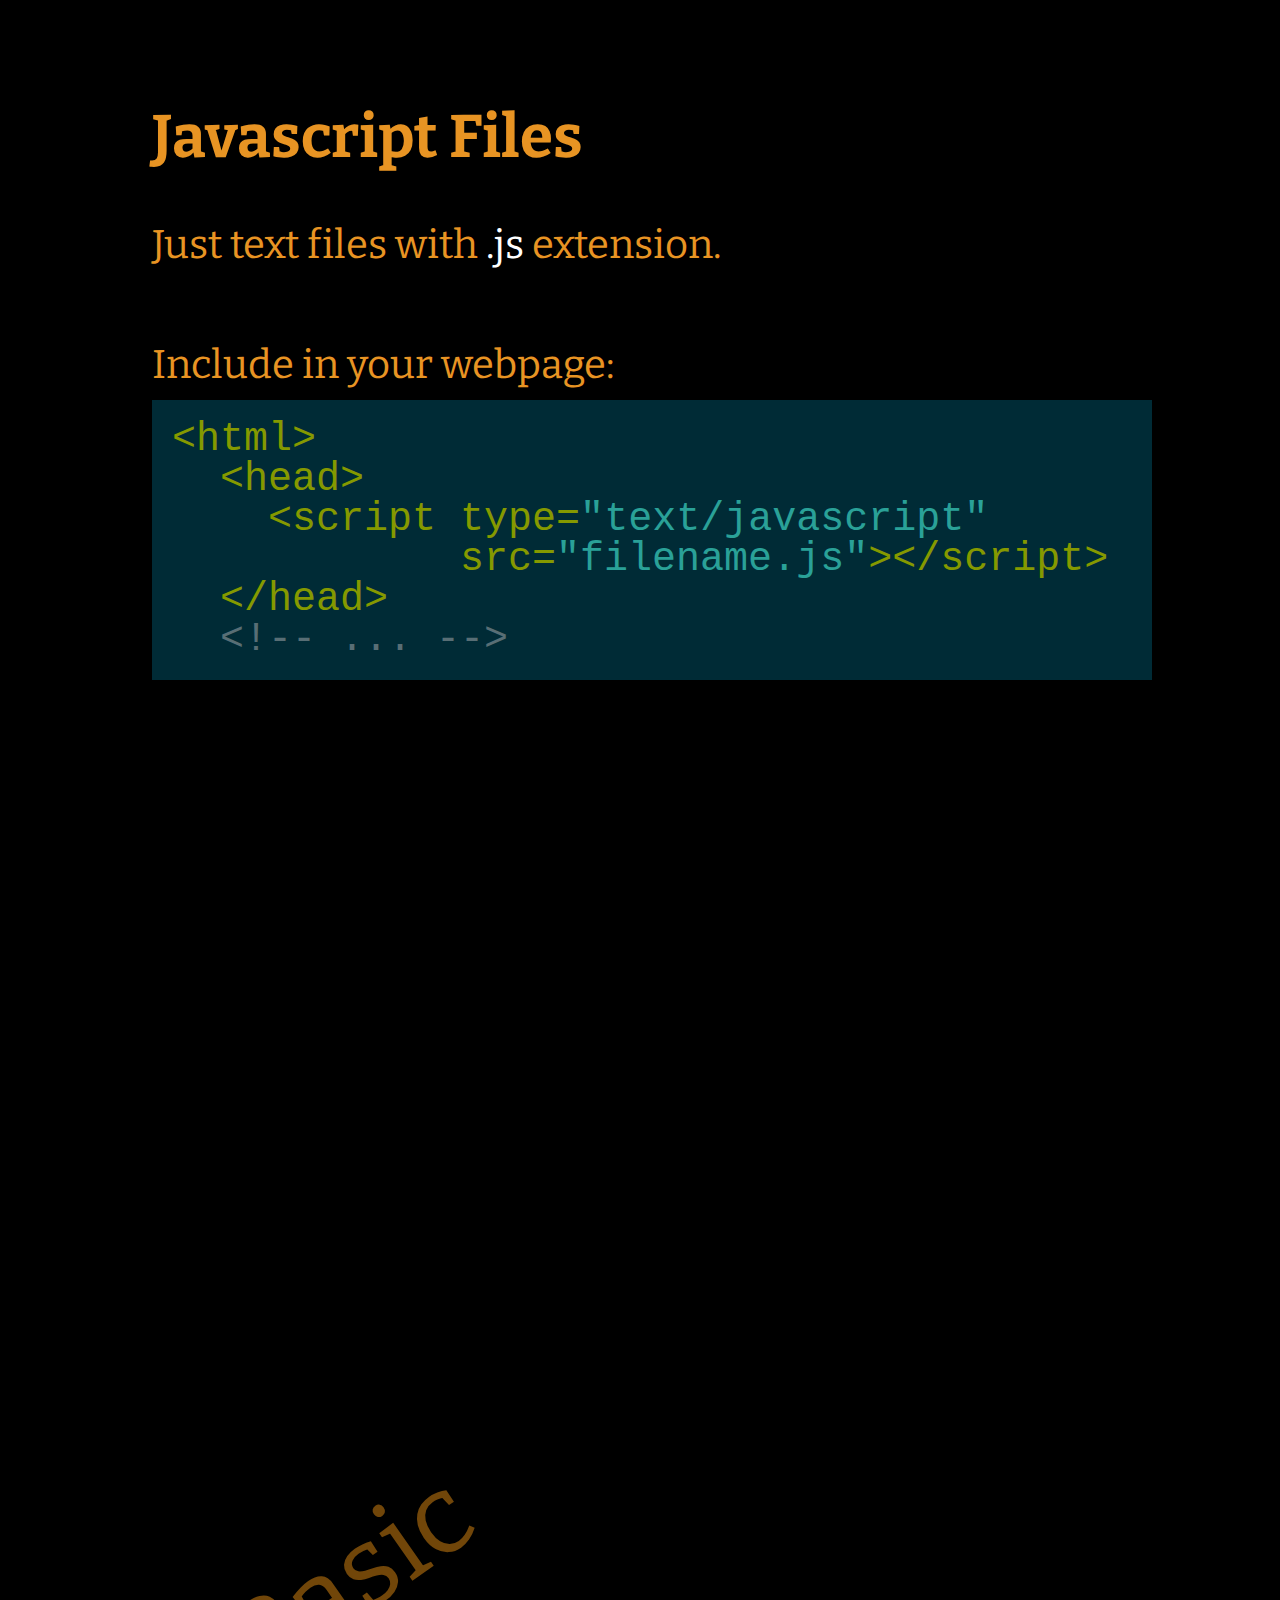
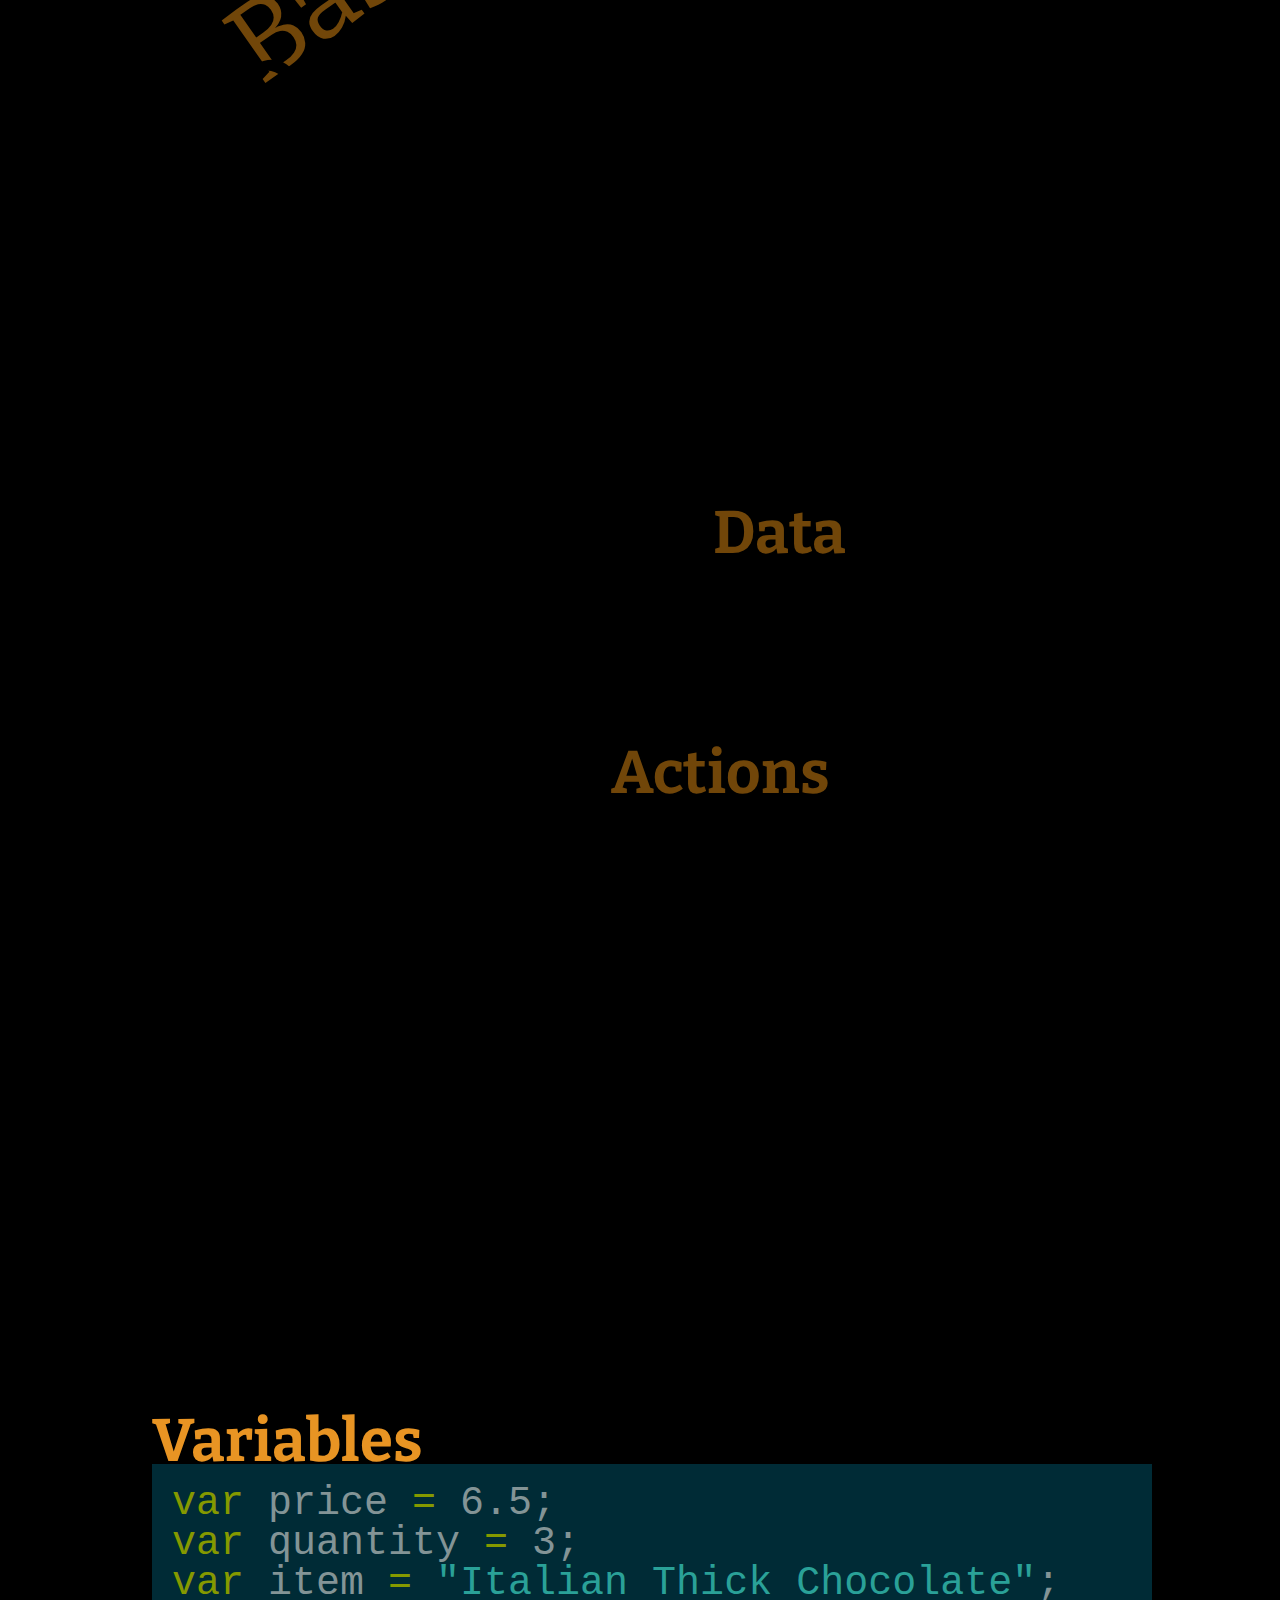
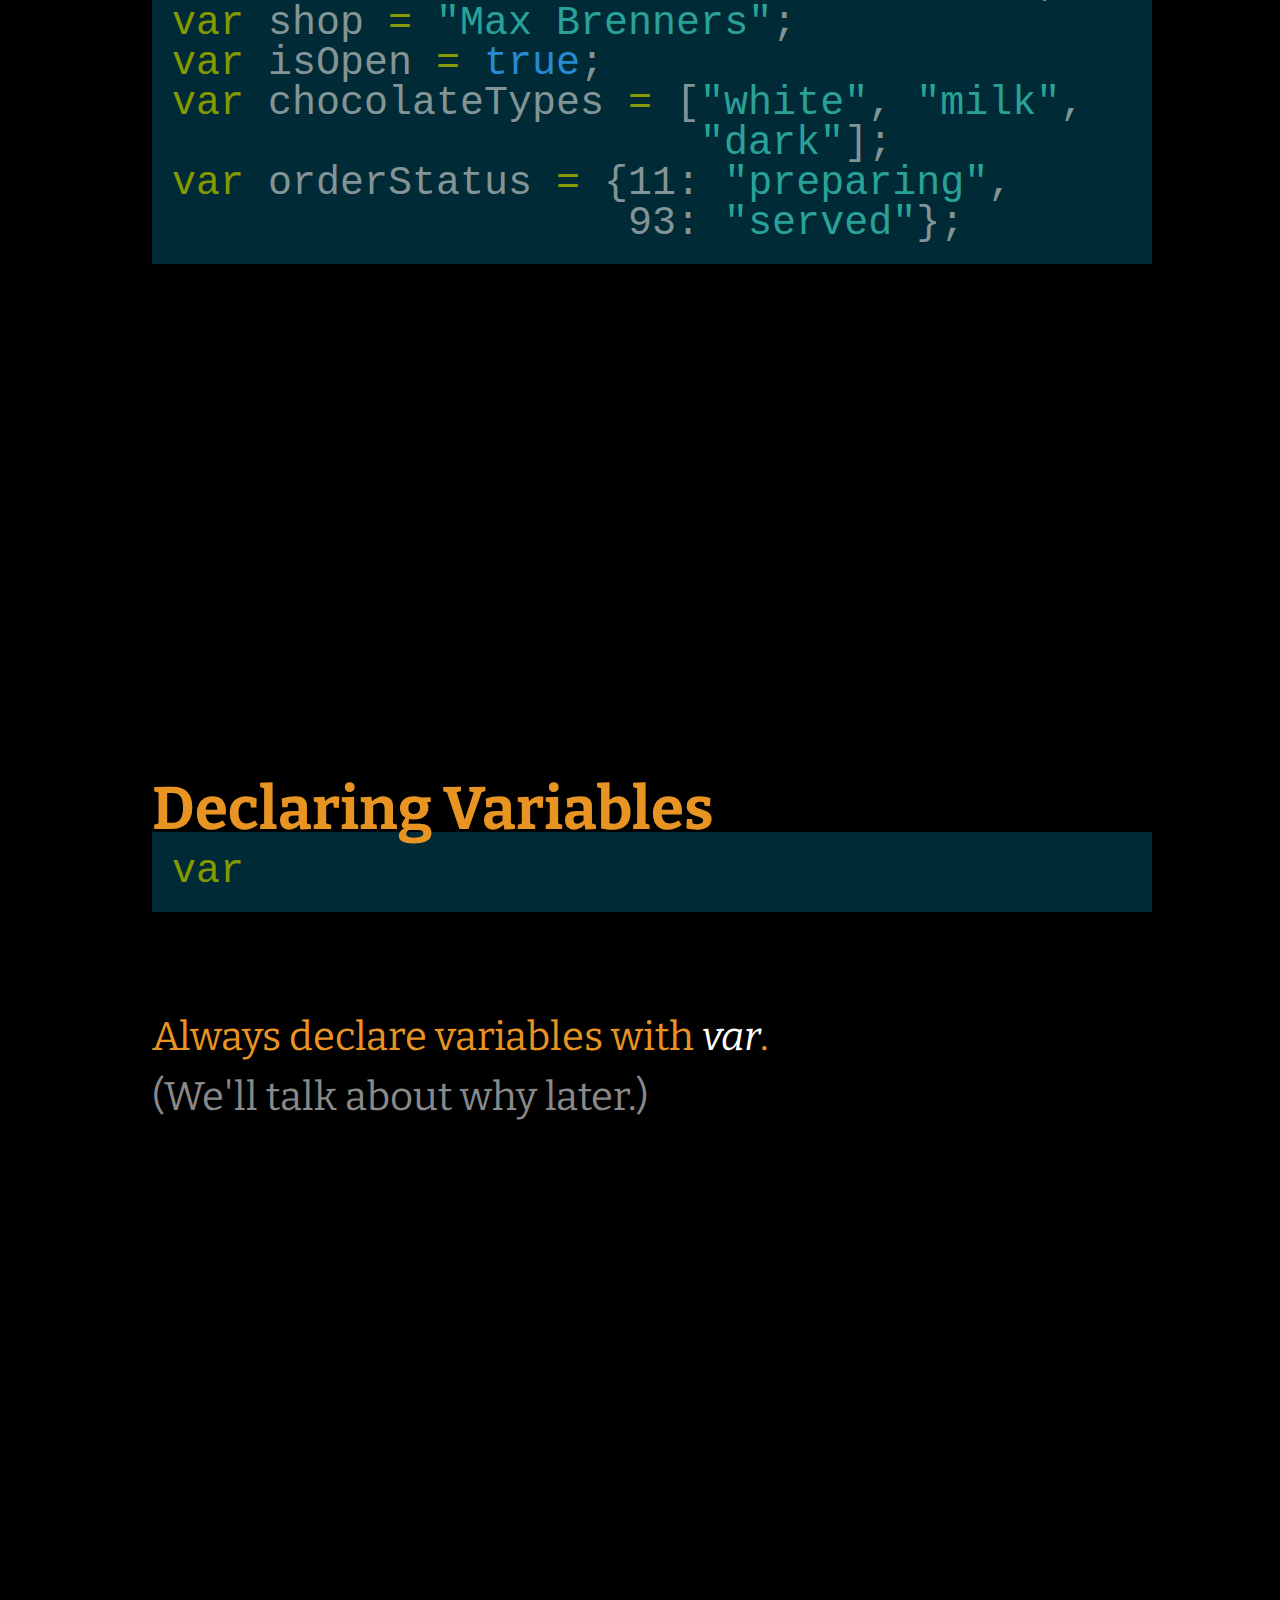
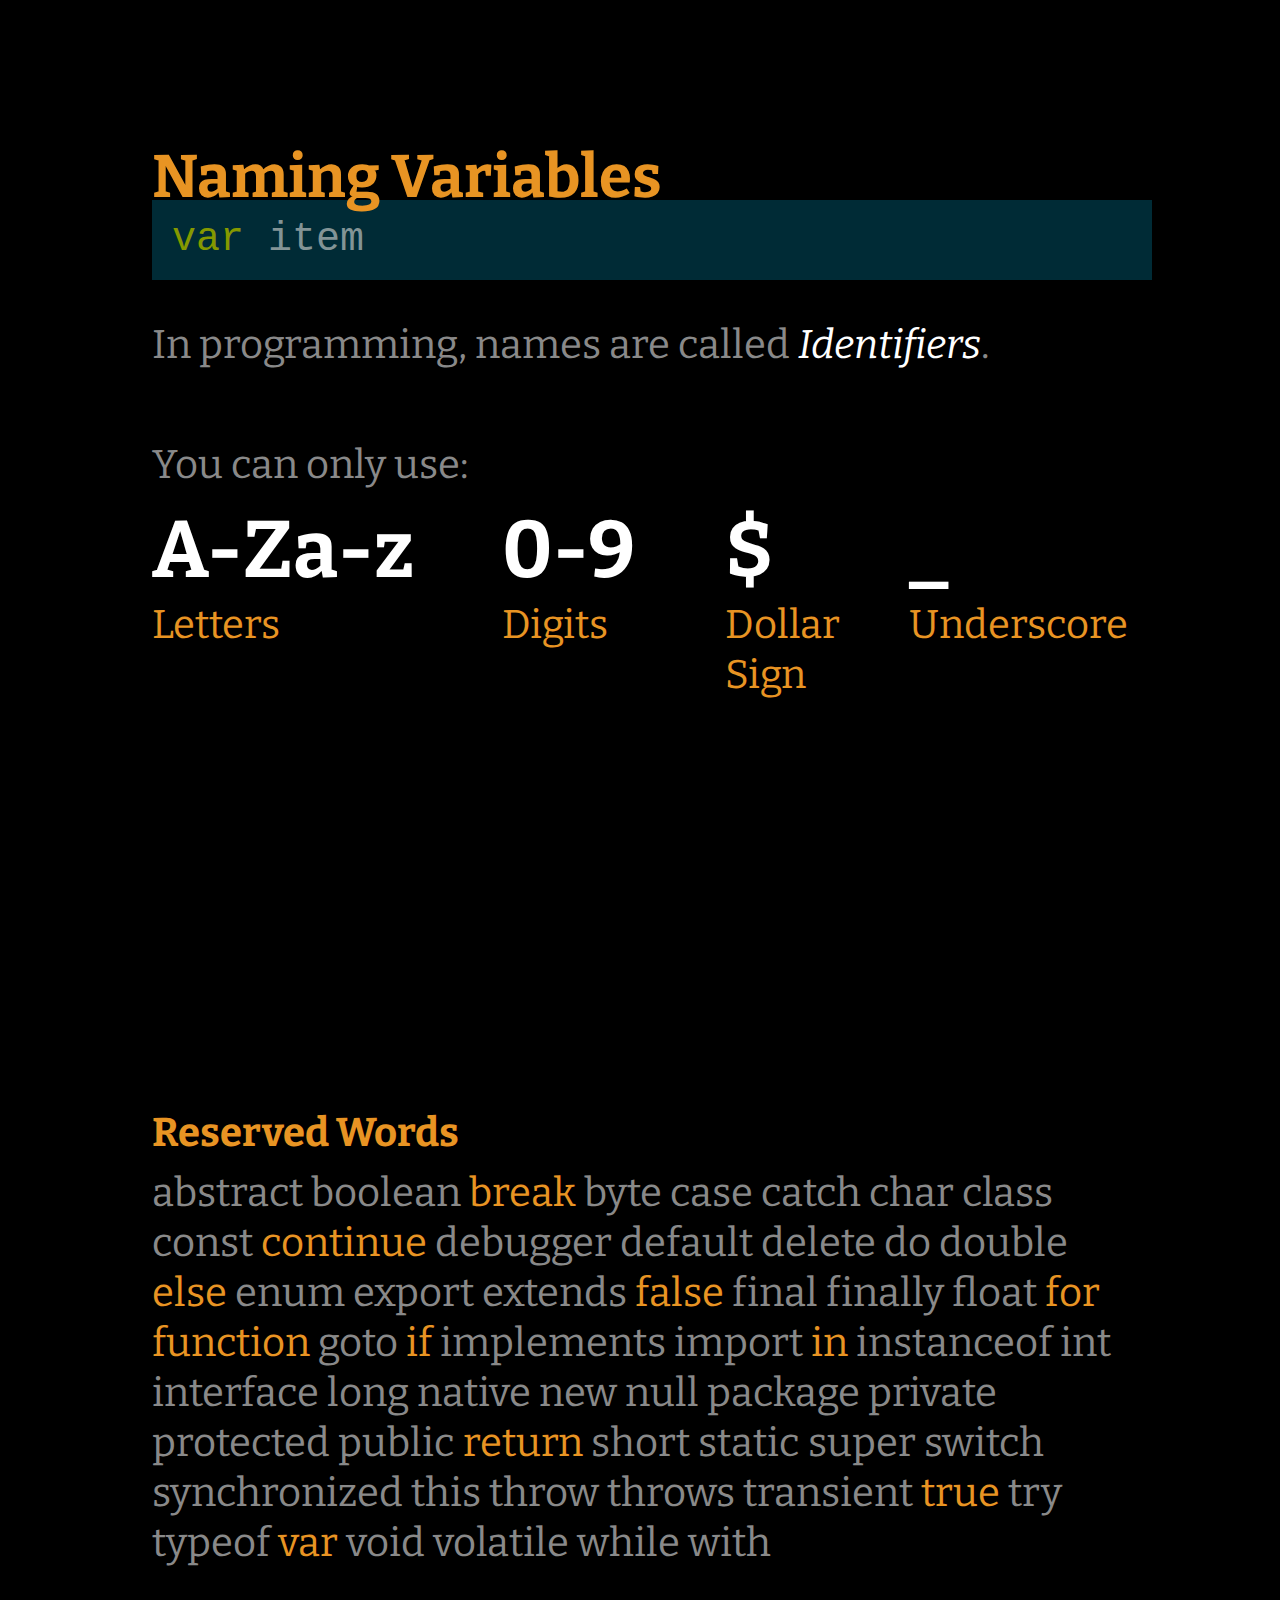
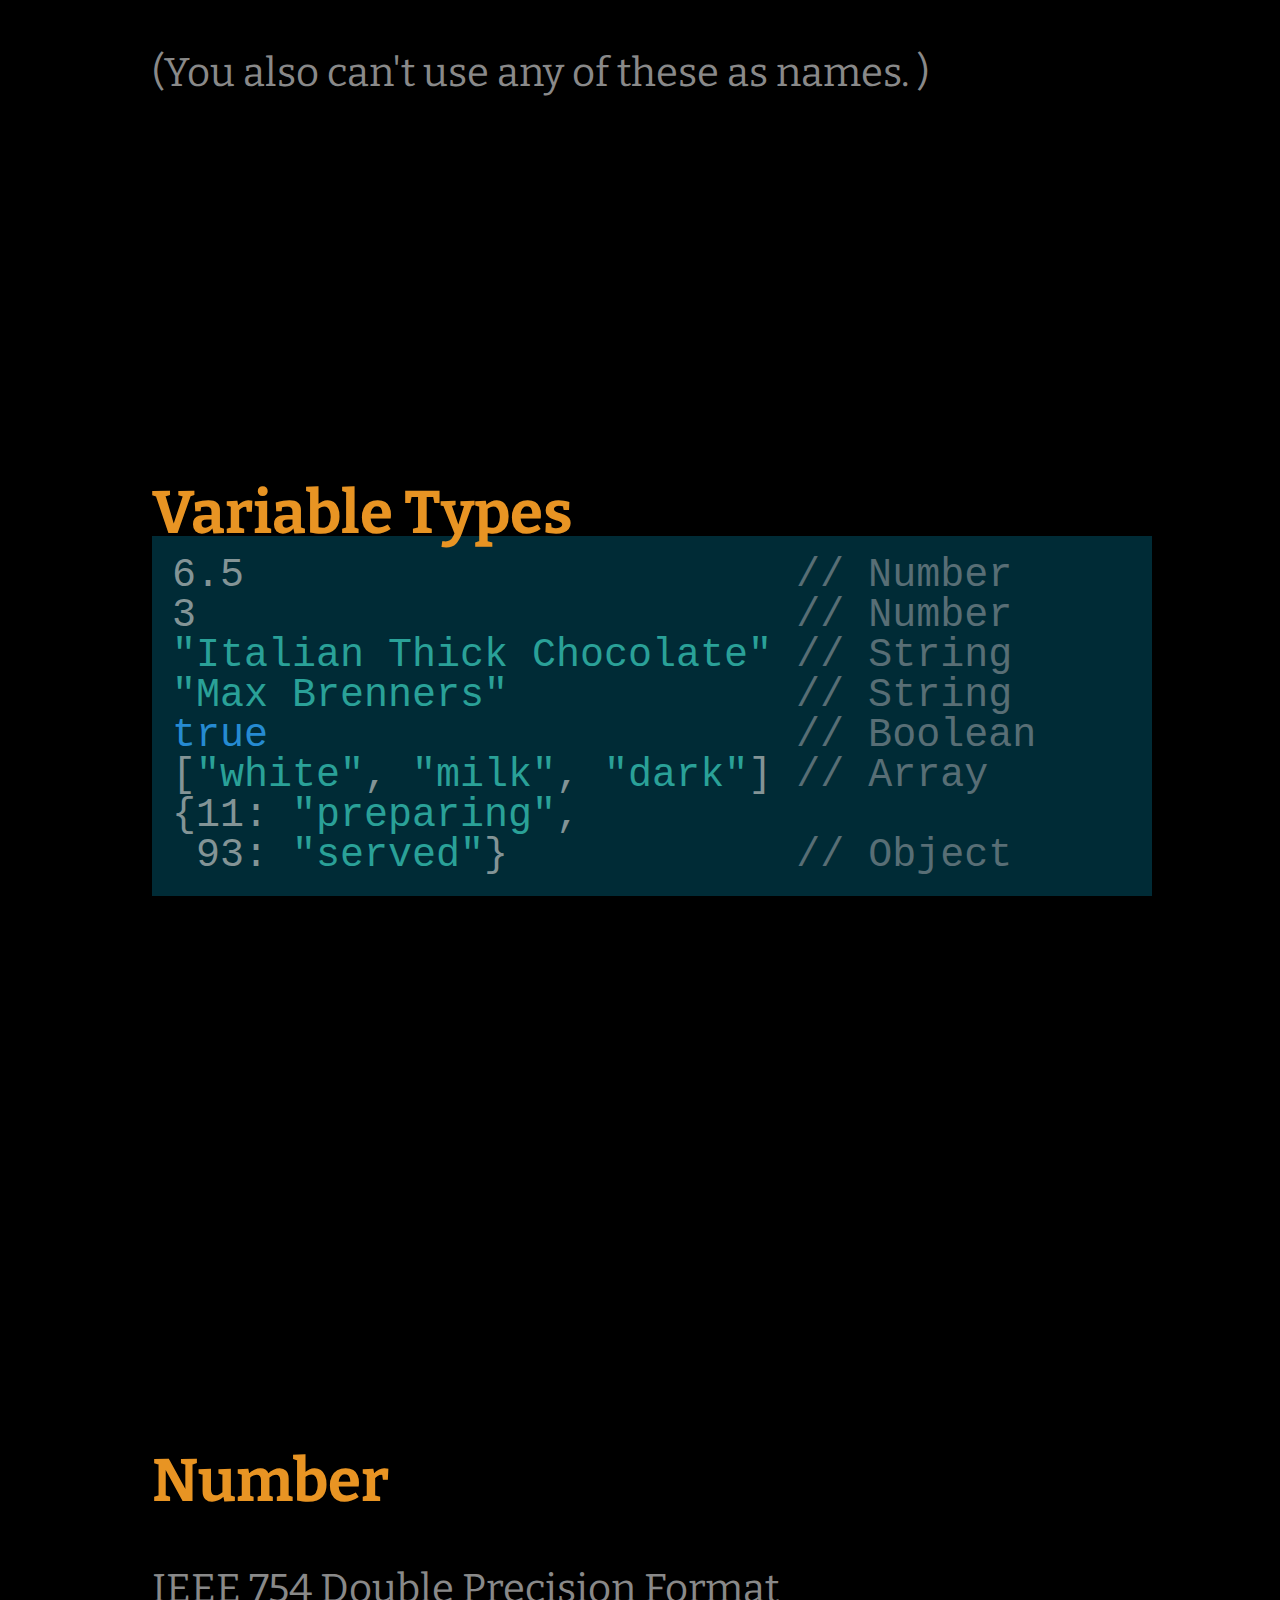
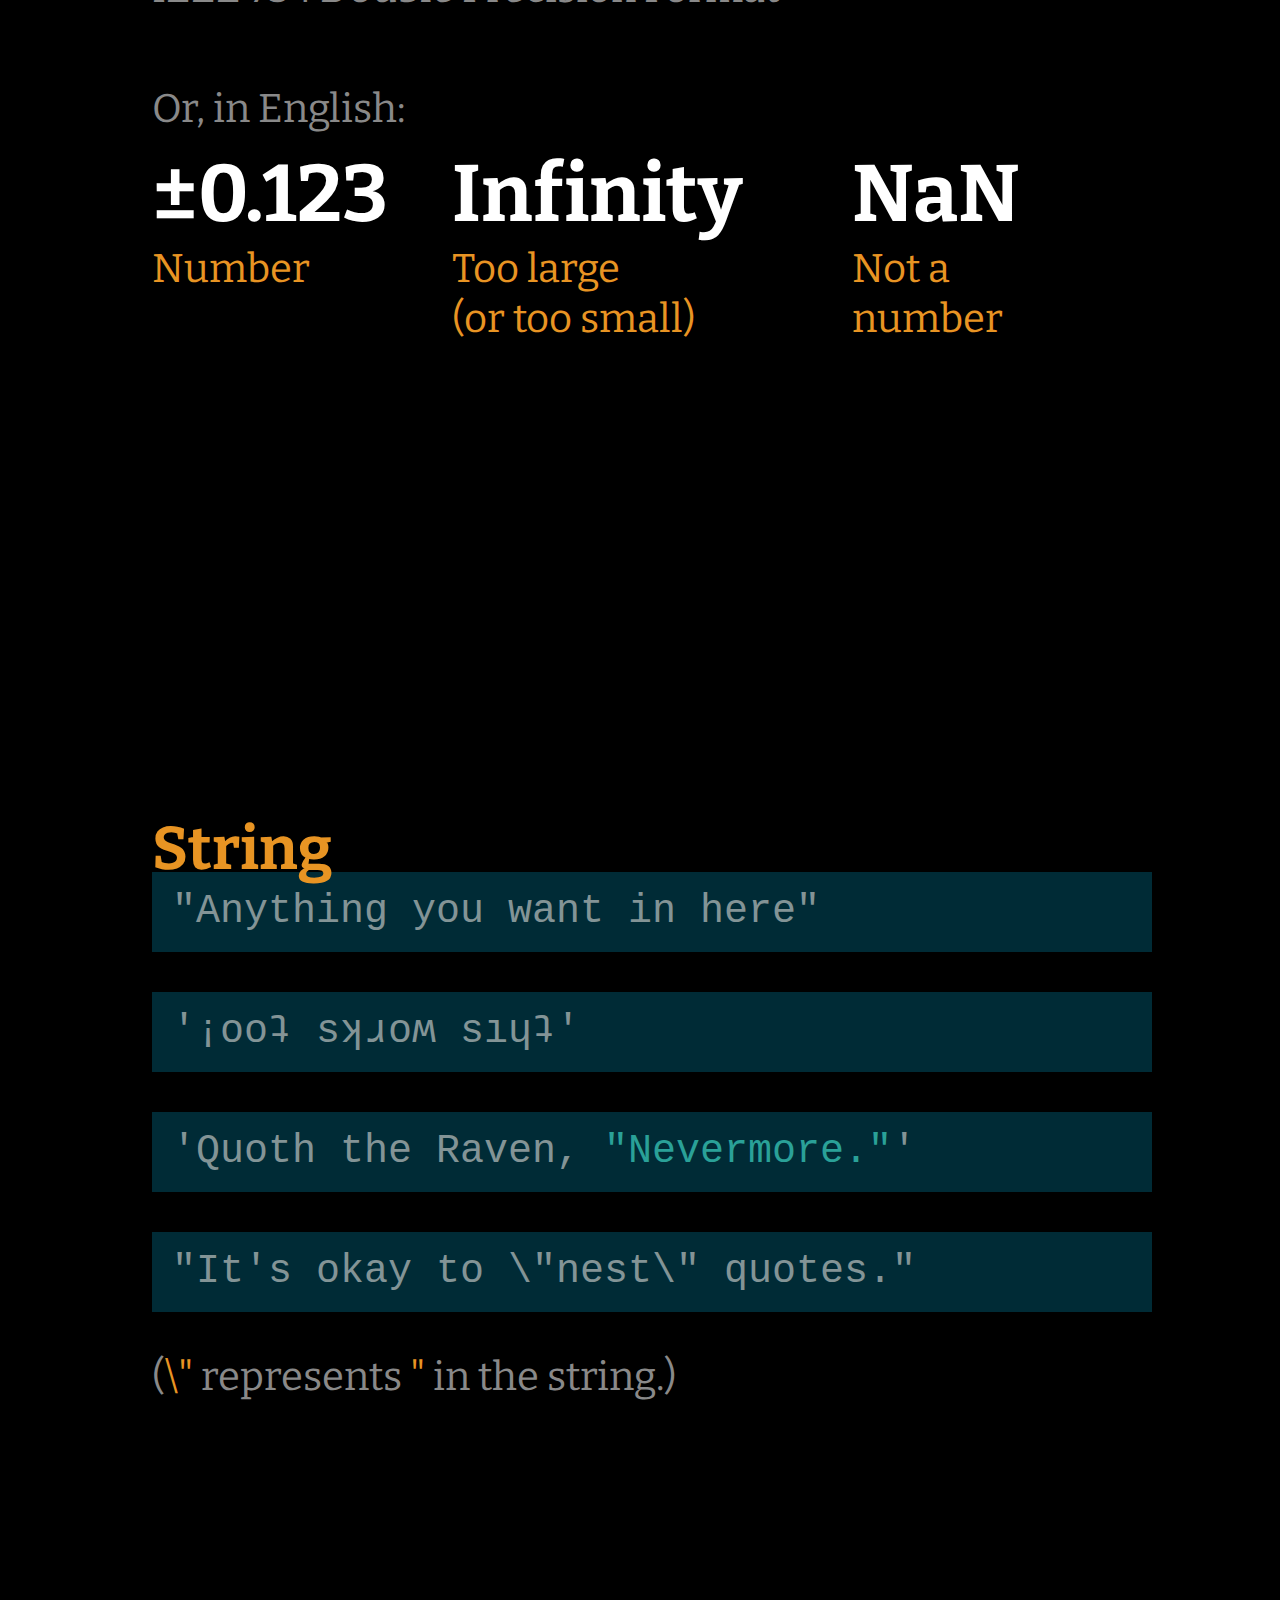
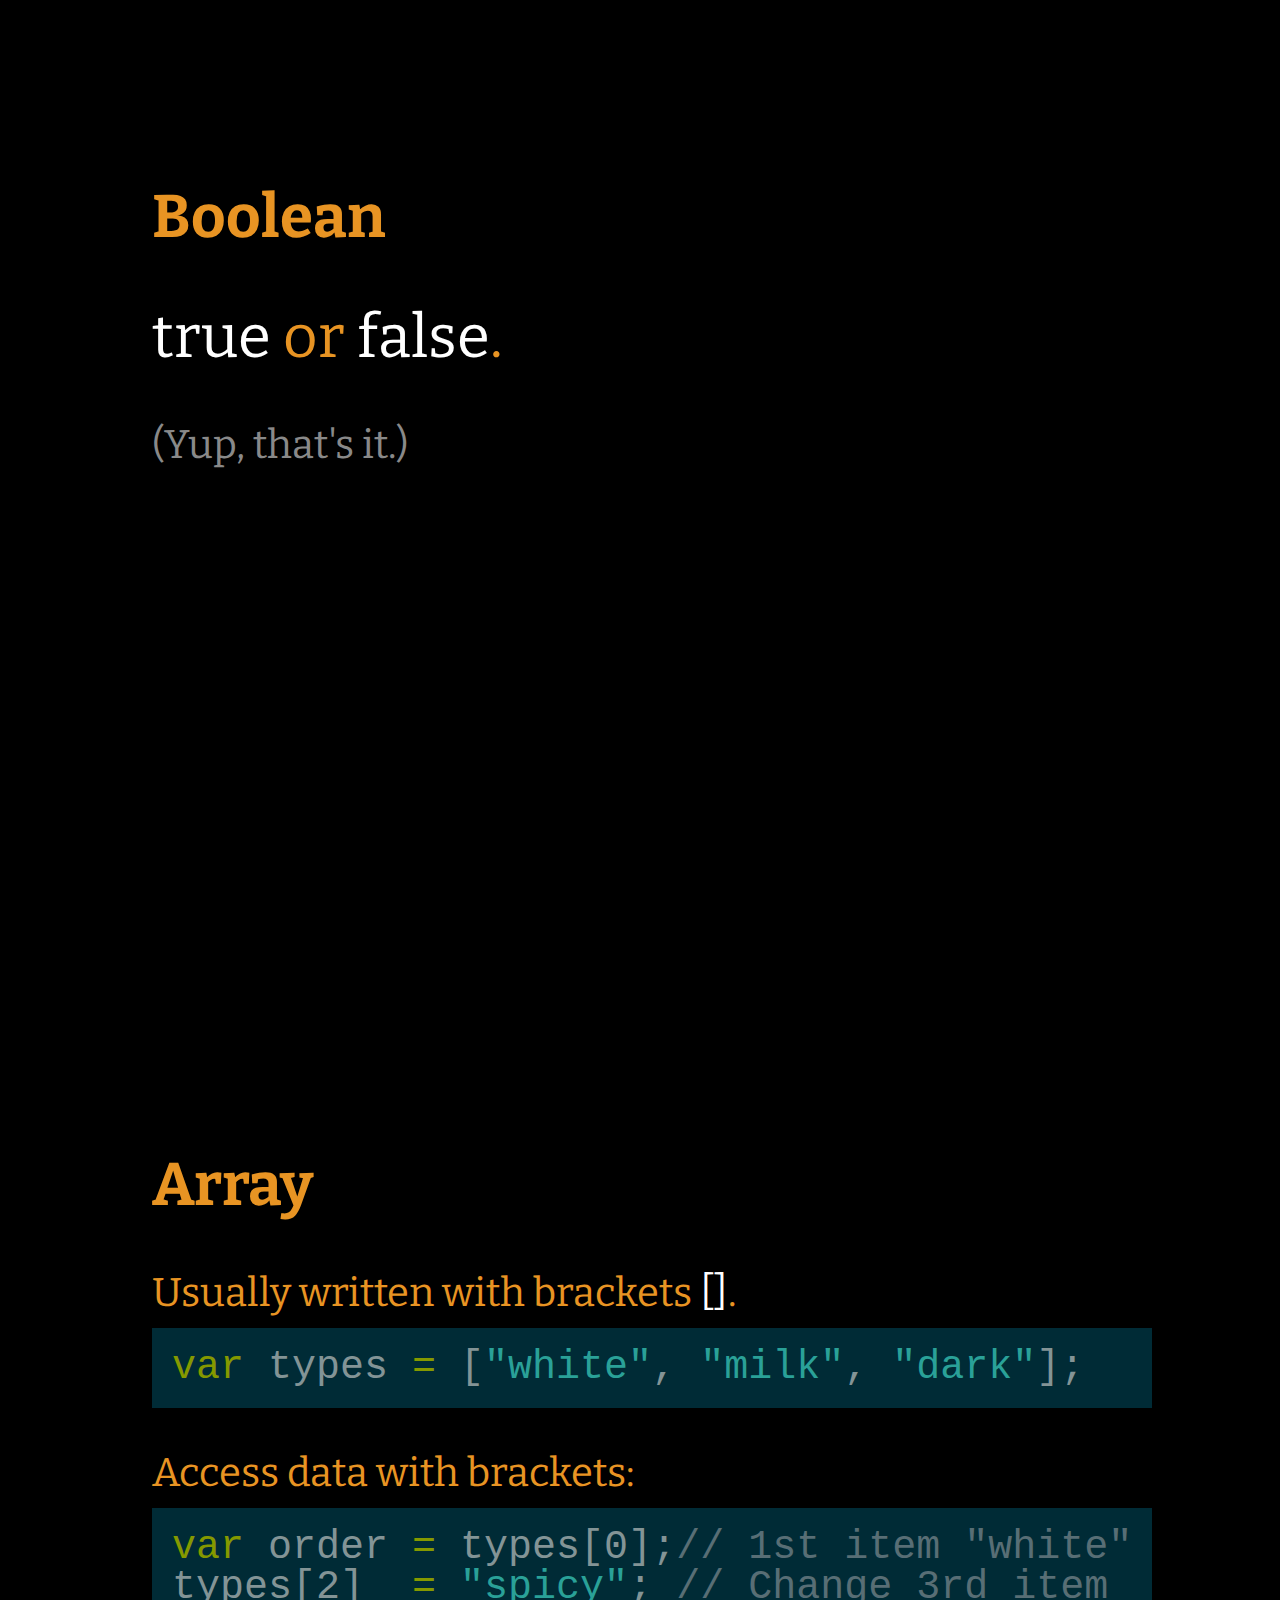
<file: imd/index.html>
<!DOCTYPE html>
<html>
  <head>
    <title>Javascript :: Interative Multimedia Design</title>
    <link rel="stylesheet" type="text/css" href="css/reset.css">
    <link rel="stylesheet" type="text/css" href="css/solarized-dark.css">
    <link href='http://fonts.googleapis.com/css?family=Bitter:400,700,400italic&subset=latin,latin-ext' rel='stylesheet' type='text/css'>
    <link rel="stylesheet" type="text/css" href="css/style.css">
    <script type="text/javascript" src="js/jquery-1.8.0.min.js"></script>
    <script type="text/javascript" src="js/jquery.color.js"></script>
    <script type="text/javascript" src="js/present.js"></script>
    <script type="text/javascript" src="js/rainbow/rainbow.min.js"></script>
    <script type="text/javascript" src="js/rainbow/generic.js"></script>
    <script type="text/javascript" src="js/rainbow/html.js"></script>
    <script type="text/javascript" src="js/rainbow/css.js"></script>
    <script type="text/javascript" src="js/rainbow/javascript.js"></script>
    <script type="text/javascript" src="js/live.js#html,js,css"></script>
  </head>

  <body>
    <section id="slides">

      <article>
        <span class="row5">&lt;script type="text/<strong class="white">javascript</strong>"&gt;</span>
        <div class="caption"></div>
      </article>

      <article>
        <p class="row3 grey">“<span class="white">Javascript is</span> a prototype-based scripting language that is <span class="white"><em>dynamic</em>, <em>weakly typed</em> and has <em>first-class functions</em>.</span>”</p>
        <p class="row9 textright grey">— Wikipedia</p>
      </article>

      <article>
        <p class="row5 white small">Javascript runs on every browser today.</p>
      </article>

      <article>
        <p class="row4">Open your Browser Console.</p>
        <p class="row6 small grey">(Try <span class="white">F12</span>, <span class="white">Ctrl+Shift+I</span>, or <span class="white">⌘⌥ I</span>.)</p>
      </article>

      <article>
        <pre class="row2"><code data-language="javascript">1 + 1
2 * 1.5
10 / 3
Math.pow(5, 2)
x = -4
y = 3 - 6
z = x * y</code></pre>
        <p class="row1">Try out the following lines.</p>
      </article>

      <article>
        <p class="row3 small">Just text files with <span class="white">.js</span> extension.</p>

        <p class="row5 small">Include in your webpage:</p>
        <pre class="row6 small"><code data-language="html">&lt;html&gt;
  &lt;head&gt;
    &lt;script type="text/javascript"
            src="filename.js"&gt;&lt;/script&gt;
  &lt;/head&gt;
  &lt;!-- ... --&gt;</code></pre>
        <p class="row1 bold">Javascript Files</p>
      </article>

      <article data-background="#e89423">
        <p class="row5 brown tilt30"
           style="font-size: 110px;">Basic</p>
        <p class="row6 black tilt30"
           style="font-size: 150px">Programming!</p>
      </article>

      <article data-background="#e89423">
        <p class="row2 black bold textright"><span class="brown">Data</span> Variables<br>Types</p>
        <p class="row6 black bold textright"><span class="brown">Actions</span> Operators<br>Functions<br>Flow Control</p>
      </article>

      <article>
        <pre class="row2 small"><code data-language="javascript">var price = 6.5;
var quantity = 3;
var item = "Italian Thick Chocolate";
var shop = "Max Brenners";
var isOpen = true;
var chocolateTypes = ["white", "milk",
                      "dark"];
var orderStatus = {11: "preparing",
                   93: "served"};</code></pre>
        <p class="row1 bold">Variables</p>
      </article>

      <article class="yellow">
        <pre class="row2 small"><code data-language="javascript">var</code></pre>
        <p class="row5 small">Always declare variables with <em class="white">var</em>.</p>
        <p class="row6 grey small">(We'll talk about why later.)</p>
        <p class="row1 bold">Declaring Variables</p>
      </article>

      <article>
        <pre class="row2 small"><code data-language="javascript">var item</code></pre>
        <p class="row4 grey small">In programming, names are called <em class="white">Identifiers</em>.</p>
        <p class="row6 grey small">You can only use:</p>
        <table class="row7 big white bold">
          <tr>
            <td width="400">A-Za-z</td>
            <td width="250">0-9</td>
            <td width="200">$</td>
            <td width="120">_</td>
          </tr>
          <tr class="small yellow thin">
            <td>Letters</td>
            <td>Digits</td>
            <td>Dollar Sign</td>
            <td>Underscore</td>
          </tr>
        </table>
        <p class="row1 bold yellow">Naming Variables</p>
      </article>

      <article>
        <p class="row1 bold small">Reserved Words</p>
        <p class="row2 grey small">
        abstract
        boolean
        <span class="yellow">break</span>
        byte
        case
        catch
        char
        class
        const
        <span class="yellow">continue</span>
        debugger
        default
        delete
        do
        double
        <span class="yellow">else</span>
        enum
        export
        extends
        <span class="yellow">false</span>
        final
        finally
        float
        <span class="yellow">for</span>
        <span class="yellow">function</span>
        goto
        <span class="yellow">if</span>
        implements
        import
        <span class="yellow">in</span>
        instanceof
        int
        interface
        long
        native
        new
        null
        package
        private
        protected
        public
        <span class="yellow">return</span>
        short
        static
        super
        switch
        synchronized
        this
        throw
        throws
        transient
        <span class="yellow">true</span>
        try
        typeof
        <span class="yellow">var</span>
        void
        volatile
        while
        with
        </p>
        <p class="rowA grey small">(You also can't use any of these as names. )</p>
      </article>

      <article>
        <pre class="row2 small"><code data-language="javascript">6.5                       // Number
3                         // Number
"Italian Thick Chocolate" // String
"Max Brenners"            // String
true                      // Boolean
["white", "milk", "dark"] // Array
{11: "preparing",
 93: "served"}            // Object</code></pre>
        <p class="row1 bold">Variable Types</p>
      </article>

      <article>
        <p class="row1 bold">Number</p>
        <p class="row3 small grey">IEEE 754 Double Precision Format</p>
        <p class="row5 grey small">Or, in English:</p>
        <table class="row6 big white bold">
          <tr>
            <td width="300">±0.123</td>
            <td width="400">Infinity</td>
            <td width="200">NaN</td>
          </tr>
          <tr class="small yellow thin">
            <td>Number</td>
            <td>Too large<br>(or too small)</td>
            <td>Not a number</td>
          </tr>
        </table>
      </article>

      <article>
        <pre class="row2 small"><code data-language="javascript">"Anything you want in here"</code></pre>
        <pre class="row4 small"><code data-language="javascript">'¡ooʇ sʞɹoʍ sıɥʇ'</code></pre>
        <pre class="row6 small"><code data-language="javascript">'Quoth the Raven, "Nevermore."'</code></pre>
        <pre class="row8 small"><code data-language="javascript">"It's okay to \"nest\" quotes."</code></pre>
        <p class="rowA grey small">(<span class="yellow">\"</span> represents <span class="yellow">"</span> in the string.)</p>
        <p class="row1 bold">String</p>
      </article>

      <article>
        <p class="row1 bold">Boolean</p>
        <p class="row3"><span class="white">true</span> or <span class="white">false</span>.</p>
        <p class="row5 grey small">(Yup, that's it.)</p>
      </article>

      <article>
        <p class="row1 bold">Array</p>
        <p class="row3 small">Usually written with brackets <span class="white">[]</span>.</p>
        <pre class="row4 small"><code data-language="javascript">var types = ["white", "milk", "dark"];</code></pre>
        <p class="row6 small">Access data with brackets:</p>
        <pre class="row7 small"><code data-language="javascript">var order = types[0];// 1st item "white"
types[2]  = "spicy"; // Change 3rd item</code></pre>
      </article>

      <article>
        <pre class="row2 small"><code data-language="javascript">var orderStatus = {
    11: "preparing",
    93: "served"
};
var s1 = orderStatus[93];   // "served"
orderStatus[11] = "served";
</code></pre>
        <p class="row8 small">They come in {<span class="white">key</span>: <span class="white">value</span>} pairs.</p>
        <p class="row9 grey small">(Similar to an Array? It's more powerful.)</p>
        <p class="row1 bold">Object</p>
      </article>

      <article>
        <pre class="row2 small"><code data-language="javascript">var menu = {
    waffleForOne: 12,
    waffleForTwo: 16,
    bananaCrepe: 14
};
var order = menu.waffleForTwo
          + menu.bananaCrepe;   // 26
</code></pre>
        <p class="row8 small">If keys are named like identifiers, their values can be accessed by the dot <span class="white">.</span> operator.</p>
        <p class="row1 bold">Object continued</p>
      </article>

      <article data-background="#e89423" class="black">
        <p class="row1">What are their types?</p>
        <p class="row3 big bold code">89.3<br>
[2, 3, 4, "hello"]<br>
{colour: yellow}<br>
"Hi there!"<br>
true</p>
      </article>

      <article>
        <p class="row3 small">You've already seen a few:</p>
        <pre class="row4 small"><code data-language="javascript">+ - * / =</code></pre>
        <p class="row6 small">You can use <span class="white">+</span> to concatenate strings:</p>
        <pre class="row7 small"><code data-language="javascript">var fruit = "apple";
var fruits = fruit + " and orange";</code></pre>
        <p class="row1 bold">Operators</p>
      </article>

      <article>
        <p class="row3 small">Some are familiar, some might be strange.</p>
        <pre class="row4 small"><code data-language="javascript">1 < 2
4 > 3
2 <= 2
3 >= 1
1 != 2
5 == 5</code></pre>
        <p class="rowA small">The "bang" <span class="white">!</span> here means "<span class="white"><em>not</em></span>".</p>
        <p class="row1 bold">Comparisons</p>
      </article>

      <article>
        <pre class="row2 small"><code data-language="javascript">1 === 1       // true
1 === "1"     // false
1 == 1        // true
1 == "1"      // true</code></pre>
        <p class="row6 small">They compare both <span class="white">value</span> and <span class="white">type</span>.</p>
        <p class="row8 small">Good practice: prefer === over == and !== over !=.</p>
        <p class="row9 small grey">(We'll talk about why later.)</p>
        <p class="row1 bold">"Triple Equals" Comparisons
      </article>

      <article>
        <pre class="row2 small"><code data-language="javascript">&& || !</code></pre>
        <p class="row4 small">You can <span class="white">combine</span> two Boolean values:</p>
        <pre class="row5 small"><code data-language="javascript">true && false    // false
true && true     // true
true || false    // true
true || true     // true</code></pre>
        <p class="row9 small">Or <span class="white">reverse</span> one:</p>
        <pre class="rowA small"><code data-language="javascript">!true            // false</code></pre>
        <p class="row1 bold">Logical Operators</p>
      </article>

      <article>
        <p class="row4 bold code" style="font-size:180px;">function()</p>
      </article>

      <article>
        <pre class="row2"><code data-language="javascript">function add(a, b) {
  return a + b;
}</code></pre>
        <p class="row7 small">You can then call:</p>
        <pre class="row8"><code data-language="javascript">var result = add(10, 90);</code></pre>
        <p class="row1 bold">Functions</p>
      </article>

      <article>
        <pre class="row2 small"><code data-language="javascript">function holy(thing) {
  return "Holy " + thing;
}

function steel(thing) {
  return thing + " of steel";
}

function question() {
  return holy(steel("Batman"));
}</code></pre>
        <p class="row1 bold">Functions, part II</p>
      </article>

      <article>
        <pre class="row2 small"><code data-language="javascript">function multiply(a, b, andThenFunc) {
  var c = a * b;
  return andThenFunc(c);
}

var x = multiply(2, 5, function(c) {
  return c - 3;
});

// x == 7</code></pre>
        <p class="row1 bold">Functions are First-Class</p>
      </article>

      <article data-background="#e89423" class="black">
        <p class="row4 bold">..-. .-.. --- .--</p>
        <p class="row6 bold">-.-. --- -. - .-. --- .-.. </p>
      </article>

      <article>
        <pre class="row2 small"><code data-language="javascript">function picky(food) {
  if (food.colour === 'red') {
    return 'Sure!';
  } else if (food.colour === 'yellow') {
    return 'No way.';
  } else {
    return 'Maybe.';
  }
}

var answer = picky({colour: 'green'});</code></pre>
        <p class="row1 bold">Conditional Execution</p>
      </article>

      <article>
        <pre class="row2 smaller"><code data-language="javascript">function withCheese(items) {
  for (var i = 0; i < items.length; i++) {
    items[i] = items[i] + " with Cheese";
  }
  return items;
}

var menu = ["chicken", "wine", "bread"];
var cheesy = withCheese(menu);</code></pre>
        <p class="row1 bold">Loops</p>
      </article>

      <article data-background="#e89423" class="black">
        <p class="row3 bold" style="font-size: 250px">break;</p>
      </article>

    </section>
  </body>
</html>
</file>
<file: css/solarized-dark.css>
/**
 * Solarized Dark theme
 *
 * Adaptation of Solarized Dark from ethanschoonover.com/solarized
 *
 * @author Ethan Schoonover
 * @author David Litmark
 * @version 1.0.0
 */
pre {
    background: #002b36; /* base03 */
    word-wrap: break-word;
    margin: 0px;
    padding: 0px;
    padding: 10px;
    color: #839496; /* base0 */
    font-size: 14px;
    margin-bottom: 20px;
}

pre, code {
    font-family: 'Monaco', courier, monospace;
}

pre .comment {
    color: #586e75; /* base01 */
}

pre .constant {
    color: #839496; /* base0 */
}

pre .constant.language {
    color: #268bd2; /* blue */
}

pre .constant.regexp {
    color: #2aa198; /* cyan */
}

pre .storage {
    color: #268bd2; /* blue */
}

pre .string, pre .comment.docstring {
    color: #2aa198; /* cyan */
}

pre .support.tag.script, pre .support.tag.style {
    color: #2aa198; /* cyan */
}

pre .string.regexp {
    color: #2aa198; /* cyan */
}

pre .string.regexp.open, pre .string.regexp.close {
    color: #2aa198; /* cyan */
}

pre .keyword, pre .selector {
    color: #859900; /* green */
}

pre .inherited-class {
    font-style: italic;
}

pre .entity {
    color: #b58900; /* yellow */
}

pre .support, *[data-language="c"] .function.call {
    color: #859900; /* green */
}

pre .support.method {
    color: #839496; /* base0 */
}

pre .support.property {
    color: #839496; /* base0 */
}

pre .variable.global, pre .variable.class, pre .variable.instance {
    color: #839496; /* base0 */
}
</file>
<file: css/style.css>
body {
  font-family: "Bitter", Rockwell, Georgia, Times, "Times New Roman", serif;
  font-size: 36px;
  background-color: black;
  color: #e89423;
}

article {
  position: relative;
  margin: 0 auto 200px auto;
  width: 976px;
  height: 720px;
  display: block;
  padding: 24px;
  font-size: 60px;
  overflow: hidden;
}
article:last-child { margin-bottom: 0px; }

p, ul, ol, table { display: inline-block; width: 976px; line-height: 1.25; }
strong, .bold { font-weight: bold; }
em { font-style: oblique; }
li:before { content: "♦"; margin: 0 25px; }

pre {
  display: inline-block;
  box-sizing: padding-box;
  font-family: Consolas, monaco, monospace;
  font-size: 60px;
  padding: 20px;
  margin: 0 0 20px 0;
  width: 976px;
  text-align: left;
}
.full {
  display: block;
  width: 976px;
  height: 720px;
  margin: 0;
}

.row0 { position: absolute; top: 0; }
.row1 { position: absolute; top: 60px; }
.row2 { position: absolute; top: 120px; }
.row3 { position: absolute; top: 180px; }
.row4 { position: absolute; top: 240px; }
.row5 { position: absolute; top: 300px; }
.row6 { position: absolute; top: 360px; }
.row7 { position: absolute; top: 420px; }
.row8 { position: absolute; top: 480px; }
.row9 { position: absolute; top: 540px; }
.rowA { position: absolute; top: 600px; }

.left { left: 0; }
.right { right: 0; }
.textright { text-align: right; }

.smaller { font-size: 35px; }
.small { font-size: 40px; }
.medium { font-size: 60px; }
.big { font-size: 80px; }
.thin { font-weight: normal; }
.code { font-family: Consolas, monaco, monospace; }

.white { color: white; }
.black { color: black; }
.grey { color: #898989; }
.yellow { color: #e89423; }
.brown { color: #714609; }

.blackBG { background: black; }

.halfwidth { width: 488px; }

.tilt30 {
  -webkit-transform: rotate(-35deg);
  -moz-transform: rotate(-35deg);
  -ms-transform: rotate(-35deg);
  -o-transform: rotate(-35deg);
}

/*************************/
/* Slide-specific styles */
/*************************/
.option-javascript-is {
  width: 100px;
  height: 100px;
  border-radius: 50px;
  border-bottom: 20px solid rgba(0, 0, 0, 0.2);
  margin-left: 20px;
  display: inline-block;
}
.option-javascript-is:first-child { margin-left: 350px; }

/*********************/
/* Navigation helper */
/*********************/
#nav {
  position: fixed;
  right: 0;
  top: 80px;
  color: white;
  width: auto;
  opacity: 0.5;
}
#nav:hover {
  opacity: 1;
}

#nav > li {
  font-size: 12px;
  line-height: 16px;
  display: block;
  height: 16px;
  margin: 2px 20px 2px 0;
  padding-right: 10px;
  text-align: right;
  opacity: 0.25;
}

#nav > li.active {
  opacity: 0.5;
}

/************/
/* Captions */
/************/
#caption {
  color: grey;
  font-size: 24px;
  padding: 10px 50px;
  position: fixed;
  width: 100%;
  height: 50px;
  bottom: 0;
  box-sizing: padding-box;
  background: rgba(255, 255, 255, 0.25);
}
#caption.hidden {
  bottom: -30px;
  opacity: 0;
}
#caption.hidden:hover {
  bottom: 0;
  opacity: 1;
}

.caption {
  display: none;
}
</file>
<file: imd/css/solarized-dark.css>
/**
 * Solarized Dark theme
 *
 * Adaptation of Solarized Dark from ethanschoonover.com/solarized
 *
 * @author Ethan Schoonover
 * @author David Litmark
 * @version 1.0.0
 */
pre {
    background: #002b36; /* base03 */
    word-wrap: break-word;
    margin: 0px;
    padding: 0px;
    padding: 10px;
    color: #839496; /* base0 */
    font-size: 14px;
    margin-bottom: 20px;
}

pre, code {
    font-family: 'Monaco', courier, monospace;
}

pre .comment {
    color: #586e75; /* base01 */
}

pre .constant {
    color: #839496; /* base0 */
}

pre .constant.language {
    color: #268bd2; /* blue */
}

pre .constant.regexp {
    color: #2aa198; /* cyan */
}

pre .storage {
    color: #268bd2; /* blue */
}

pre .string, pre .comment.docstring {
    color: #2aa198; /* cyan */
}

pre .support.tag.script, pre .support.tag.style {
    color: #2aa198; /* cyan */
}

pre .string.regexp {
    color: #2aa198; /* cyan */
}

pre .string.regexp.open, pre .string.regexp.close {
    color: #2aa198; /* cyan */
}

pre .keyword, pre .selector {
    color: #859900; /* green */
}

pre .inherited-class {
    font-style: italic;
}

pre .entity {
    color: #b58900; /* yellow */
}

pre .support, *[data-language="c"] .function.call {
    color: #859900; /* green */
}

pre .support.method {
    color: #839496; /* base0 */
}

pre .support.property {
    color: #839496; /* base0 */
}

pre .variable.global, pre .variable.class, pre .variable.instance {
    color: #839496; /* base0 */
}
</file>
<file: imd/css/style.css>
body {
  font-family: "Bitter", Rockwell, Georgia, Times, "Times New Roman", serif;
  font-size: 36px;
  background-color: black;
  color: #e89423;
}

article {
  position: relative;
  margin: 0 auto 200px auto;
  width: 976px;
  height: 720px;
  display: block;
  padding: 24px;
  font-size: 60px;
  overflow: hidden;
}
article:last-child { margin-bottom: 0px; }

p, ul, ol, table { display: inline-block; width: 976px; line-height: 1.25; }
strong, .bold { font-weight: bold; }
em { font-style: oblique; }
li:before { content: "♦"; margin: 0 25px; }

pre {
  display: inline-block;
  box-sizing: padding-box;
  font-family: Consolas, monaco, monospace;
  font-size: 60px;
  padding: 20px;
  margin: 0 0 20px 0;
  width: 976px;
  text-align: left;
}
.full {
  display: block;
  width: 976px;
  height: 720px;
  margin: 0;
}

.row0 { position: absolute; top: 0; }
.row1 { position: absolute; top: 60px; }
.row2 { position: absolute; top: 120px; }
.row3 { position: absolute; top: 180px; }
.row4 { position: absolute; top: 240px; }
.row5 { position: absolute; top: 300px; }
.row6 { position: absolute; top: 360px; }
.row7 { position: absolute; top: 420px; }
.row8 { position: absolute; top: 480px; }
.row9 { position: absolute; top: 540px; }
.rowA { position: absolute; top: 600px; }

.left { left: 0; }
.right { right: 0; }
.textright { text-align: right; }

.smaller { font-size: 35px; }
.small { font-size: 40px; }
.medium { font-size: 60px; }
.big { font-size: 80px; }
.thin { font-weight: normal; }
.code { font-family: Consolas, monaco, monospace; }

.white { color: white; }
.black { color: black; }
.grey { color: #898989; }
.yellow { color: #e89423; }
.brown { color: #714609; }

.blackBG { background: black; }

.halfwidth { width: 488px; }

.tilt30 {
  -webkit-transform: rotate(-35deg);
  -moz-transform: rotate(-35deg);
  -ms-transform: rotate(-35deg);
  -o-transform: rotate(-35deg);
}

/*************************/
/* Slide-specific styles */
/*************************/
.option-javascript-is {
  width: 100px;
  height: 100px;
  border-radius: 50px;
  border-bottom: 20px solid rgba(0, 0, 0, 0.2);
  margin-left: 20px;
  display: inline-block;
}
.option-javascript-is:first-child { margin-left: 350px; }

/*********************/
/* Navigation helper */
/*********************/
#nav {
  position: fixed;
  right: 0;
  top: 80px;
  color: white;
  width: auto;
  opacity: 0.5;
}
#nav:hover {
  opacity: 1;
}

#nav > li {
  font-size: 12px;
  line-height: 16px;
  display: block;
  height: 16px;
  margin: 2px 20px 2px 0;
  padding-right: 10px;
  text-align: right;
  opacity: 0.25;
}

#nav > li.active {
  opacity: 0.5;
}

/************/
/* Captions */
/************/
#caption {
  color: grey;
  font-size: 24px;
  padding: 10px 50px;
  position: fixed;
  width: 100%;
  height: 50px;
  bottom: 0;
  box-sizing: padding-box;
  background: rgba(255, 255, 255, 0.25);
}
#caption.hidden {
  bottom: -30px;
  opacity: 0;
}
#caption.hidden:hover {
  bottom: 0;
  opacity: 1;
}

.caption {
  display: none;
}
</file>
